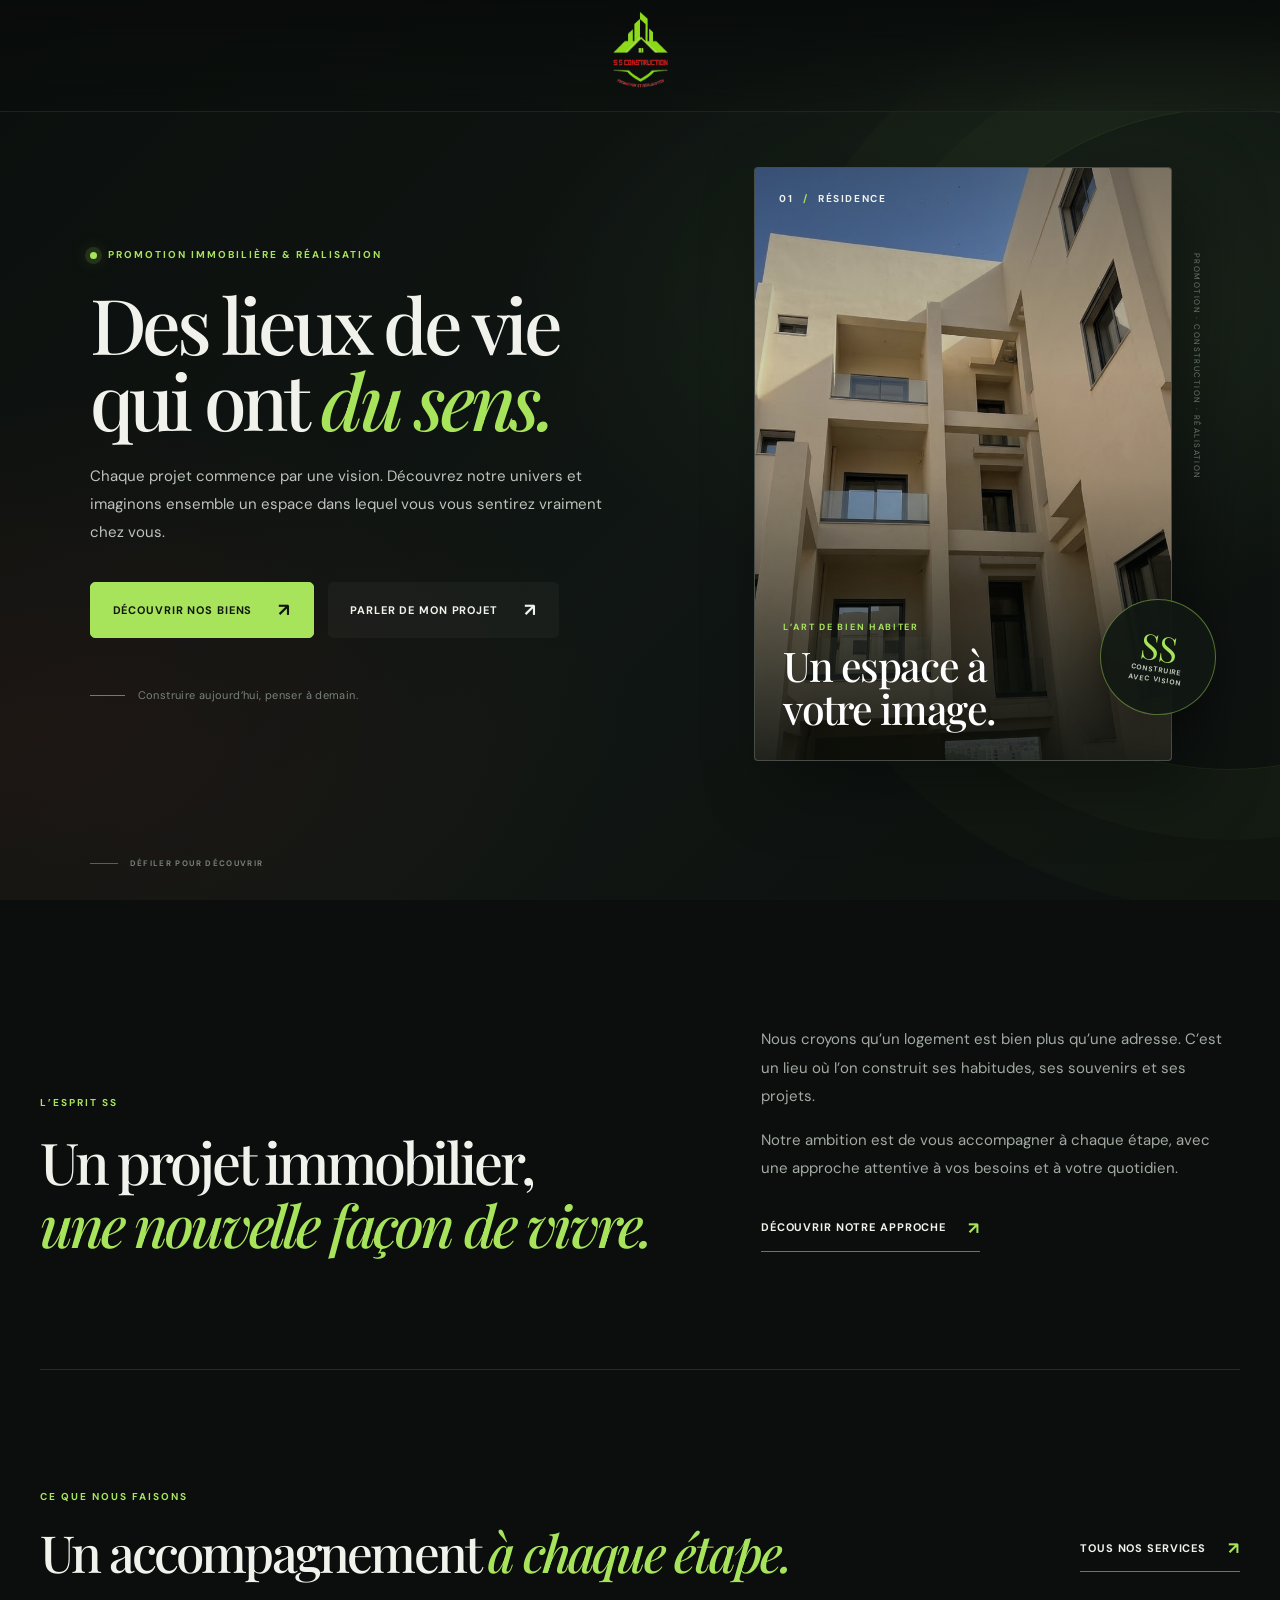
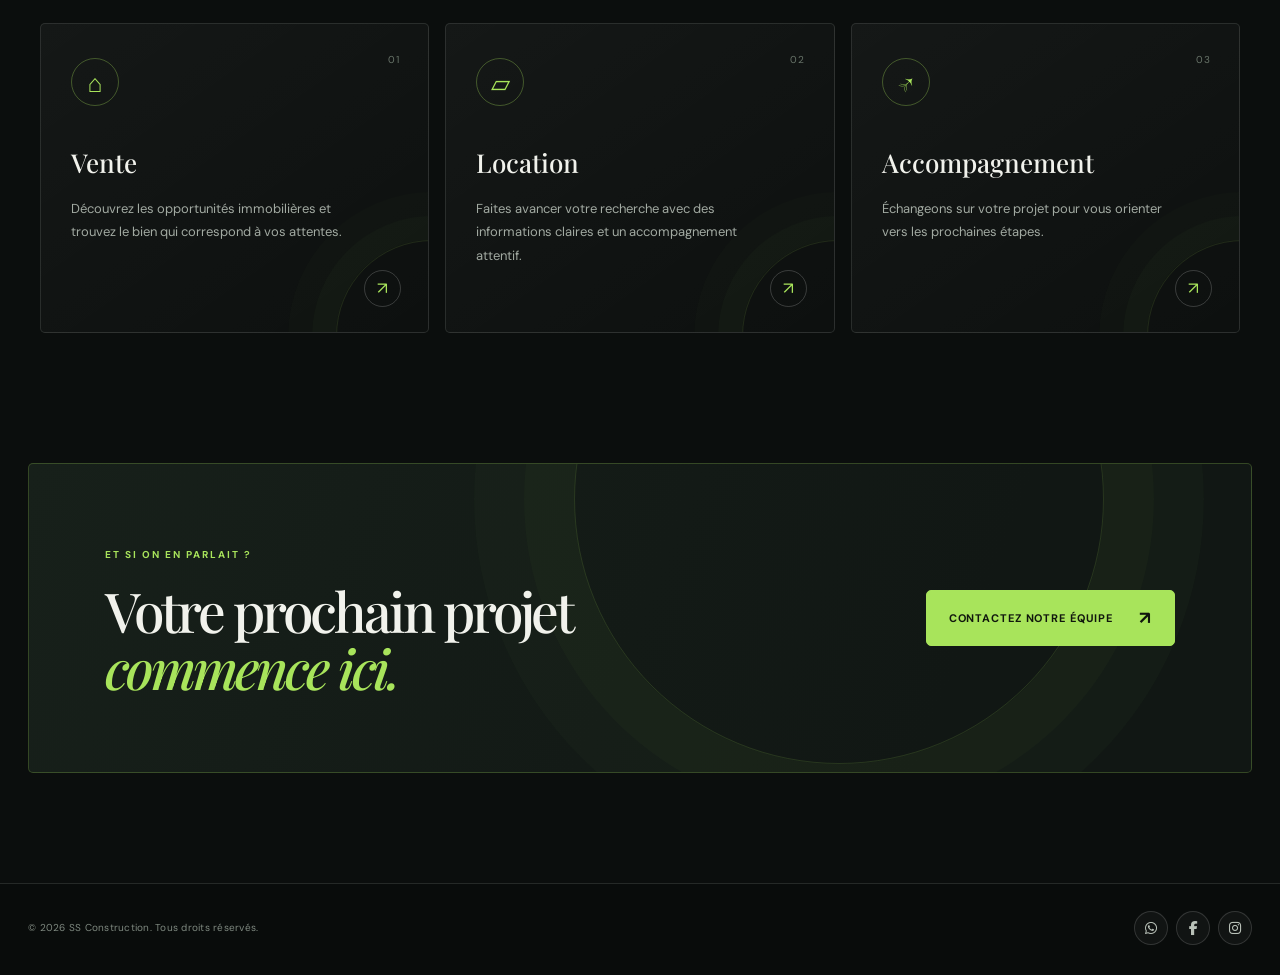
<file: index.html>
<!DOCTYPE html>
<html lang="fr">
<head>
    <meta charset="UTF-8">
    <meta name="viewport" content="width=device-width, initial-scale=1.0">
    <meta name="description" content="SS Construction — promotion immobilière et réalisation. Découvrez notre approche et parlons de votre projet immobilier.">
    <title>SS Construction | Promotion immobilière</title>
    <link rel="stylesheet" href="https://cdnjs.cloudflare.com/ajax/libs/font-awesome/6.5.2/css/all.min.css">
    <link rel="preconnect" href="https://fonts.googleapis.com">
    <link rel="preconnect" href="https://fonts.gstatic.com" crossorigin>
    <link href="https://fonts.googleapis.com/css2?family=DM+Sans:wght@400;500;600;700&family=Playfair+Display:ital,wght@0,500;0,600;0,700;1,500;1,600&display=swap" rel="stylesheet">
    <link rel="stylesheet" href="css/style.css">
    <link rel="stylesheet" href="css/modern.css">
</head>
<body class="home">
    <header class="site-header">
    <nav class="navbar" aria-label="Identité du site">
        <a class="logo" href="index.html" aria-label="Accueil - SS Construction">
            <img src="images/logo-crop.png" alt="SS Construction — Promotion et réalisation">
        </a>
    </nav>
</header>

    <main>
    <section class="hero" id="accueil">
        <div class="hero-content">
            <span class="eyebrow"><span class="eyebrow-dot"></span> PROMOTION IMMOBILIÈRE &amp; RÉALISATION</span>
            <h1>Des lieux de vie<br>qui ont <em>du sens.</em></h1>
            <p class="hero-lead">Chaque projet commence par une vision. Découvrez notre univers et imaginons ensemble un espace dans lequel vous vous sentirez vraiment chez vous.</p>
            <div class="hero-buttons">
                <a href="biens.html" class="hero-btn red-btn">Découvrir nos biens <span aria-hidden="true">↗</span></a>
                <button class="hero-btn contact-btn" type="button" data-open-contact>Parler de mon projet <span aria-hidden="true">↗</span></button>
            </div>
            <div class="hero-footnote">
                <span class="hero-footnote-line"></span>
                <span>Construire aujourd’hui, penser à demain.</span>
            </div>
        </div>

        <div class="hero-visual" aria-label="Aperçu d'une résidence">
            <div class="hero-image-wrap">
                <img src="images/photo1.jpg" alt="Vue d'une résidence contemporaine avec balcons et façades claires" fetchpriority="high">
                <div class="hero-image-shade"></div>
                <span class="hero-image-index">01 <i>/</i> RÉSIDENCE</span>
                <div class="hero-image-caption">
                    <span class="caption-kicker">L’ART DE BIEN HABITER</span>
                    <strong>Un espace à<br>votre image.</strong>
                </div>
            </div>
            <div class="hero-stamp" aria-hidden="true">
                <span>SS</span>
                <small>CONSTRUIRE<br>AVEC VISION</small>
            </div>
            <span class="hero-vertical-note">PROMOTION · CONSTRUCTION · RÉALISATION</span>
        </div>
        <a class="scroll-cue" href="#decouvrir" aria-label="Défiler vers la suite"><span></span> DÉFILER POUR DÉCOUVRIR</a>
    </section>

    <section class="presentation section-shell reveal" id="decouvrir">
        <div class="presentation-heading">
            <span class="eyebrow">L’ESPRIT SS</span>
            <h2>Un projet immobilier,<br><em>une nouvelle façon de vivre.</em></h2>
        </div>
        <div class="presentation-copy">
            <p>Nous croyons qu’un logement est bien plus qu’une adresse. C’est un lieu où l’on construit ses habitudes, ses souvenirs et ses projets.</p>
            <p>Notre ambition est de vous accompagner à chaque étape, avec une approche attentive à vos besoins et à votre quotidien.</p>
            <a href="services.html" class="text-link">Découvrir notre approche <span aria-hidden="true">↗</span></a>
        </div>
    </section>

    <section class="services section-shell reveal">
        <div class="section-heading">
            <div>
                <span class="eyebrow">CE QUE NOUS FAISONS</span>
                <h2>Un accompagnement <em>à chaque étape.</em></h2>
            </div>
            <a href="services.html" class="text-link">Tous nos services <span aria-hidden="true">↗</span></a>
        </div>
        <div class="services-container">
            <article class="service">
                <span class="service-number">01</span>
                <div class="service-icon" aria-hidden="true">⌂</div>
                <h3>Vente</h3>
                <p>Découvrez les opportunités immobilières et trouvez le bien qui correspond à vos attentes.</p>
                <a href="biens.html" aria-label="Découvrir nos biens">↗</a>
            </article>
            <article class="service">
                <span class="service-number">02</span>
                <div class="service-icon" aria-hidden="true">▱</div>
                <h3>Location</h3>
                <p>Faites avancer votre recherche avec des informations claires et un accompagnement attentif.</p>
                <a href="biens.html" aria-label="Consulter les biens">↗</a>
            </article>
            <article class="service">
                <span class="service-number">03</span>
                <div class="service-icon" aria-hidden="true">↗</div>
                <h3>Accompagnement</h3>
                <p>Échangeons sur votre projet pour vous orienter vers les prochaines étapes.</p>
                <button type="button" data-open-contact aria-label="Contacter notre équipe">↗</button>
            </article>
        </div>
    </section>

    <section class="closing-cta reveal">
        <div>
            <span class="eyebrow">ET SI ON EN PARLAIT ?</span>
            <h2>Votre prochain projet<br><em>commence ici.</em></h2>
        </div>
        <button type="button" class="hero-btn red-btn" data-open-contact>Contactez notre équipe <span aria-hidden="true">↗</span></button>
        <div class="closing-orbit" aria-hidden="true"></div>
    </section>
</main>

    <footer class="site-footer">
        <p>© 2026 SS Construction. Tous droits réservés.</p>
        <div class="footer-socials" aria-label="Réseaux sociaux">
            <a href="#" class="social-icon whatsapp" target="_blank" rel="noopener noreferrer" aria-label="WhatsApp" title="WhatsApp">
                <i class="fab fa-whatsapp" aria-hidden="true"></i>
            </a>
            <a href="#" class="social-icon facebook" target="_blank" rel="noopener noreferrer" aria-label="Facebook" title="Facebook">
                <i class="fab fa-facebook-f" aria-hidden="true"></i>
            </a>
            <a href="#" class="social-icon instagram" target="_blank" rel="noopener noreferrer" aria-label="Instagram" title="Instagram">
                <i class="fab fa-instagram" aria-hidden="true"></i>
            </a>
        </div>
    </footer>

    <!-- FENÊTRE DE CONTACT -->
<div class="contact-modal" id="contactModal" aria-hidden="true">
    <div class="contact-modal-backdrop" data-close-contact></div>

    <section class="contact-modal-dialog" role="dialog" aria-modal="true" aria-labelledby="contactModalTitle">
        <button type="button" class="contact-close" data-close-contact aria-label="Fermer la fenêtre">&times;</button>

     <div class="contact-modal-header">

    <div class="contact-modal-logo">
        <img src="images/logo-crop.png" alt="Logo SS Construction">
    </div>

    <div class="contact-modal-heading">

        <span>SS CONSTRUCTION · PROMOTION IMMOBILIÈRE</span>

        <h2 id="contactModalTitle">
            Votre projet immobilier commence ici.
        </h2>

        <p>
            Vous recherchez un bien immobilier ?
            Notre équipe est à votre écoute pour vous accompagner
            et répondre à toutes vos questions.
        </p>

    </div>

</div>

        <div class="contact-modal-divider"></div>

        <form id="contactRequestForm" class="contact-request-form">
            <input type="hidden" name="_subject" value="Nouvelle demande depuis le site de l'agence immobilière">
            <input type="hidden" name="_template" value="table">
            <input type="hidden" name="_replyto" value="">
            <input type="hidden" name="_ts" id="contactFormTimestamp" value="">
            <div class="contact-honeypot" aria-hidden="true">
                <label for="contactWebsite">Ne pas remplir ce champ</label>
                <input type="text" id="contactWebsite" name="_honey" tabindex="-1" autocomplete="off">
            </div>
<div class="contact-form-title">

    <span>DEMANDE DE RENSEIGNEMENTS</span>

    <h3>Parlons de votre projet</h3>

    <p>
        Remplissez les informations ci-dessous
        et nous vous contacterons rapidement.
    </p>

</div>
            <div class="contact-fields-grid">
                <div class="contact-field">
                    <label for="clientName">PRÉNOM &amp; NOM <span>*</span></label>
                    <input type="text" id="clientName" name="nom" placeholder="Ex : Prénom Nom" autocomplete="name" required>
                </div>
                <div class="contact-field">
                    <label for="clientPhone">TÉLÉPHONE <span>*</span></label>
                    <input type="tel" id="clientPhone" name="telephone" placeholder="Ex : 0770 XX XX XX" autocomplete="tel" inputmode="tel" required>
                </div>
                <div class="contact-field">
                    <label for="clientEmail">EMAIL <span>*</span></label>
                    <input type="email" id="clientEmail" name="email" placeholder="Ex : email@example.com" autocomplete="email" required>
                </div>
                <div class="contact-field">
                    <label for="clientWilaya">WILAYA <span>*</span></label>
                    <select id="clientWilaya" name="wilaya" required>
                        <option value="" disabled selected>Sélectionnez votre wilaya</option>
                        <option>Adrar</option><option>Chlef</option><option>Laghouat</option><option>Oum El Bouaghi</option>
                        <option>Batna</option><option>Béjaïa</option><option>Biskra</option><option>Béchar</option>
                        <option>Blida</option><option>Bouira</option><option>Tamanrasset</option><option>Tébessa</option>
                        <option>Tlemcen</option><option>Tiaret</option><option>Tizi Ouzou</option><option>Alger</option>
                        <option>Djelfa</option><option>Jijel</option><option>Sétif</option><option>Saïda</option>
                        <option>Skikda</option><option>Sidi Bel Abbès</option><option>Annaba</option><option>Guelma</option>
                        <option>Constantine</option><option>Médéa</option><option>Mostaganem</option><option>M'Sila</option>
                        <option>Mascara</option><option>Ouargla</option><option>Oran</option><option>El Bayadh</option>
                        <option>Illizi</option><option>Bordj Bou Arréridj</option><option>Boumerdès</option><option>El Tarf</option>
                        <option>Tindouf</option><option>Tissemsilt</option><option>El Oued</option><option>Khenchela</option>
                        <option>Souk Ahras</option><option>Tipaza</option><option>Mila</option><option>Aïn Defla</option>
                        <option>Naâma</option><option>Aïn Témouchent</option><option>Ghardaïa</option><option>Relizane</option>
                        <option>Timimoun</option><option>Bordj Badji Mokhtar</option><option>Ouled Djellal</option><option>Béni Abbès</option>
                        <option>In Salah</option><option>In Guezzam</option><option>Touggourt</option><option>Djanet</option>
                        <option>El M'Ghair</option><option>El Meniaa</option>
                    </select>
                </div>
            </div>

            <div class="contact-form-section">
                <label class="contact-section-label">TYPOLOGIE SOUHAITÉE <span>*</span></label>
                <div class="contact-typology-options">
                    <label class="contact-option"><input type="radio" name="typologie" value="F2" required><span>F2</span></label>
                    <label class="contact-option"><input type="radio" name="typologie" value="F3"><span>F3</span></label>
                    <label class="contact-option"><input type="radio" name="typologie" value="F4"><span>F4</span></label>
                    <label class="contact-option"><input type="radio" name="typologie" value="F5"><span>F5</span></label>
                </div>
            </div>

            <div class="contact-field contact-message-field">
                <label for="clientMessage">MESSAGE (OPTIONNEL)</label>
                <textarea id="clientMessage" name="message" placeholder="Votre message..." rows="3"></textarea>
            </div>

            <label class="contact-check-row">
                <input type="checkbox" name="rappel" id="clientCallback" value="Oui">
                <span>Je souhaite être rappelé par un conseiller.</span>
            </label>

            <label class="contact-check-row contact-privacy-row">
                <input type="checkbox" name="consentement" value="Accepté" required>
                <span>J'accepte que mes données personnelles soient collectées et traitées uniquement pour le traitement de ma demande, conformément à la loi n° 18-07 relative à la protection des données personnelles.</span>
            </label>

            <p id="contactFormStatus" class="contact-form-status" role="status" aria-live="polite"></p>
            <button type="submit" class="contact-submit">ENVOYER MA DEMANDE</button>
        </form>
    </section>
</div>
    <script src="js/script.js"></script>
</body>
</html>
</file>
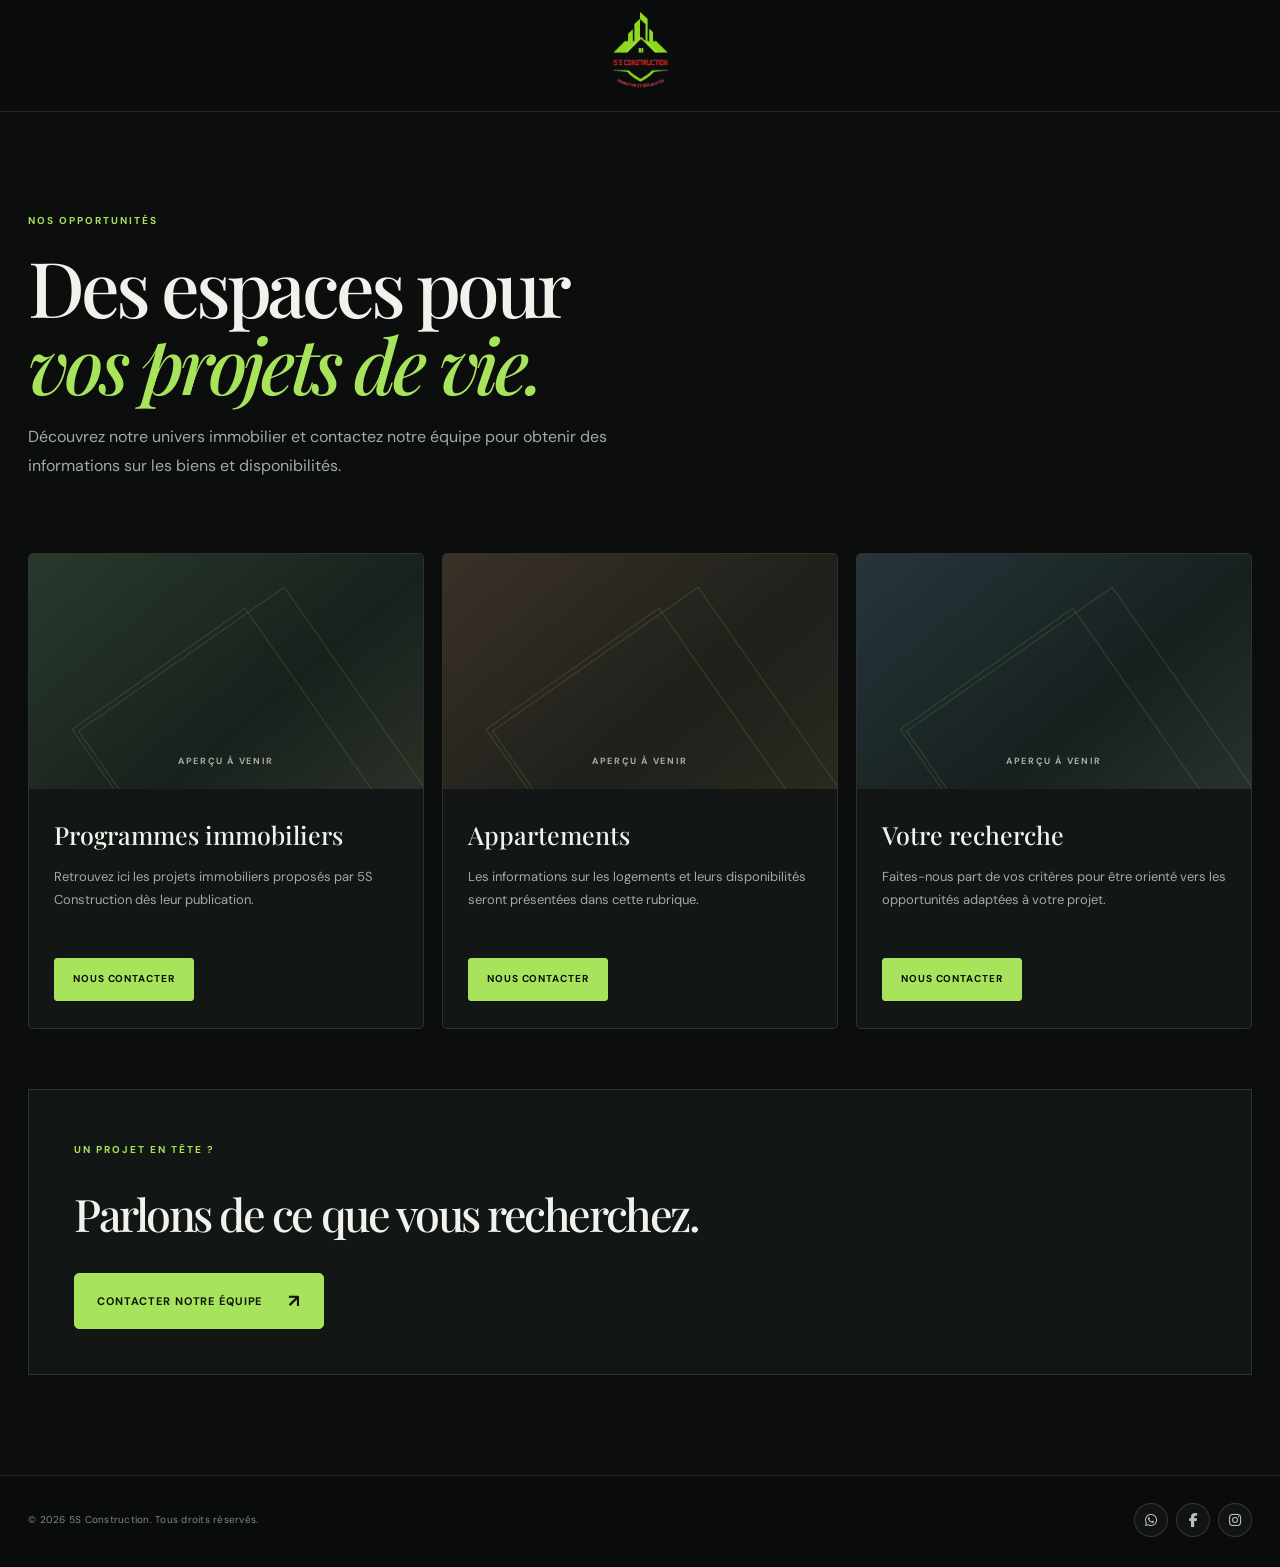
<file: biens.html>
<!DOCTYPE html>
<html lang="fr">

<head>
    <meta charset="UTF-8">
    <meta name="viewport" content="width=device-width, initial-scale=1.0">

    <title>Nos biens | 5S Construction</title>

    <link rel="stylesheet" href="https://cdnjs.cloudflare.com/ajax/libs/font-awesome/6.5.2/css/all.min.css">
    <link rel="preconnect" href="https://fonts.googleapis.com">
    <link rel="preconnect" href="https://fonts.gstatic.com" crossorigin>
    <link href="https://fonts.googleapis.com/css2?family=DM+Sans:wght@400;500;600;700&family=Playfair+Display:ital,wght@0,500;0,600;0,700;1,500;1,600&display=swap" rel="stylesheet">
    <link rel="stylesheet" href="css/style.css">
    <link rel="stylesheet" href="css/modern.css">
</head>

<body class="inner-page">

    <header class="site-header">
    <nav class="navbar" aria-label="Identité du site">
        <a class="logo" href="index.html" aria-label="Accueil - 5S Construction">
            <img src="images/logo-crop.png" alt="5S Construction — Promotion et réalisation">
        </a>
    </nav>
</header>


    <!-- CONTENU -->
    <main>

        <section class="page-title reveal">
            <span class="eyebrow">NOS OPPORTUNITÉS</span>
            <h1>Des espaces pour<br><em>vos projets de vie.</em></h1>
            <p>Découvrez notre univers immobilier et contactez notre équipe pour obtenir des informations sur les biens et disponibilités.</p>
        </section>


        <section class="properties">

            <div class="property-card">

                <div class="property-image property-image-one"><span>APERÇU À VENIR</span></div>

                <div class="property-content">

                    <h2>Programmes immobiliers</h2>

                    <p>
                        Retrouvez ici les projets immobiliers proposés par 5S Construction dès leur publication.
                    </p>

                    <a href="contact.html" class="btn">
                        Nous contacter
                    </a>

                </div>

            </div>


            <div class="property-card">

                <div class="property-image property-image-two"><span>APERÇU À VENIR</span></div>

                <div class="property-content">

                    <h2>Appartements</h2>

                    <p>
                        Les informations sur les logements et leurs disponibilités seront présentées dans cette rubrique.
                    </p>

                    <a href="contact.html" class="btn">
                        Nous contacter
                    </a>

                </div>

            </div>


            <div class="property-card">

                <div class="property-image property-image-three"><span>APERÇU À VENIR</span></div>

                <div class="property-content">

                    <h2>Votre recherche</h2>

                    <p>
                        Faites-nous part de vos critères pour être orienté vers les opportunités adaptées à votre projet.
                    </p>

                    <a href="contact.html" class="btn">
                        Nous contacter
                    </a>

                </div>

            </div>

        </section>
        <section class="properties-note reveal">
            <span class="eyebrow">UN PROJET EN TÊTE ?</span>
            <h2>Parlons de ce que vous recherchez.</h2>
            <a href="contact.html" class="hero-btn red-btn">Contacter notre équipe <span>↗</span></a>
        </section>

    </main>


    <footer class="site-footer">
        <p>© 2026 5S Construction. Tous droits réservés.</p>
        <div class="footer-socials" aria-label="Réseaux sociaux">
            <a href="#" class="social-icon whatsapp" target="_blank" rel="noopener noreferrer" aria-label="WhatsApp" title="WhatsApp">
                <i class="fab fa-whatsapp" aria-hidden="true"></i>
            </a>
            <a href="#" class="social-icon facebook" target="_blank" rel="noopener noreferrer" aria-label="Facebook" title="Facebook">
                <i class="fab fa-facebook-f" aria-hidden="true"></i>
            </a>
            <a href="#" class="social-icon instagram" target="_blank" rel="noopener noreferrer" aria-label="Instagram" title="Instagram">
                <i class="fab fa-instagram" aria-hidden="true"></i>
            </a>
        </div>
    </footer>


    <script src="js/script.js"></script>

</body>

</html>
</file>
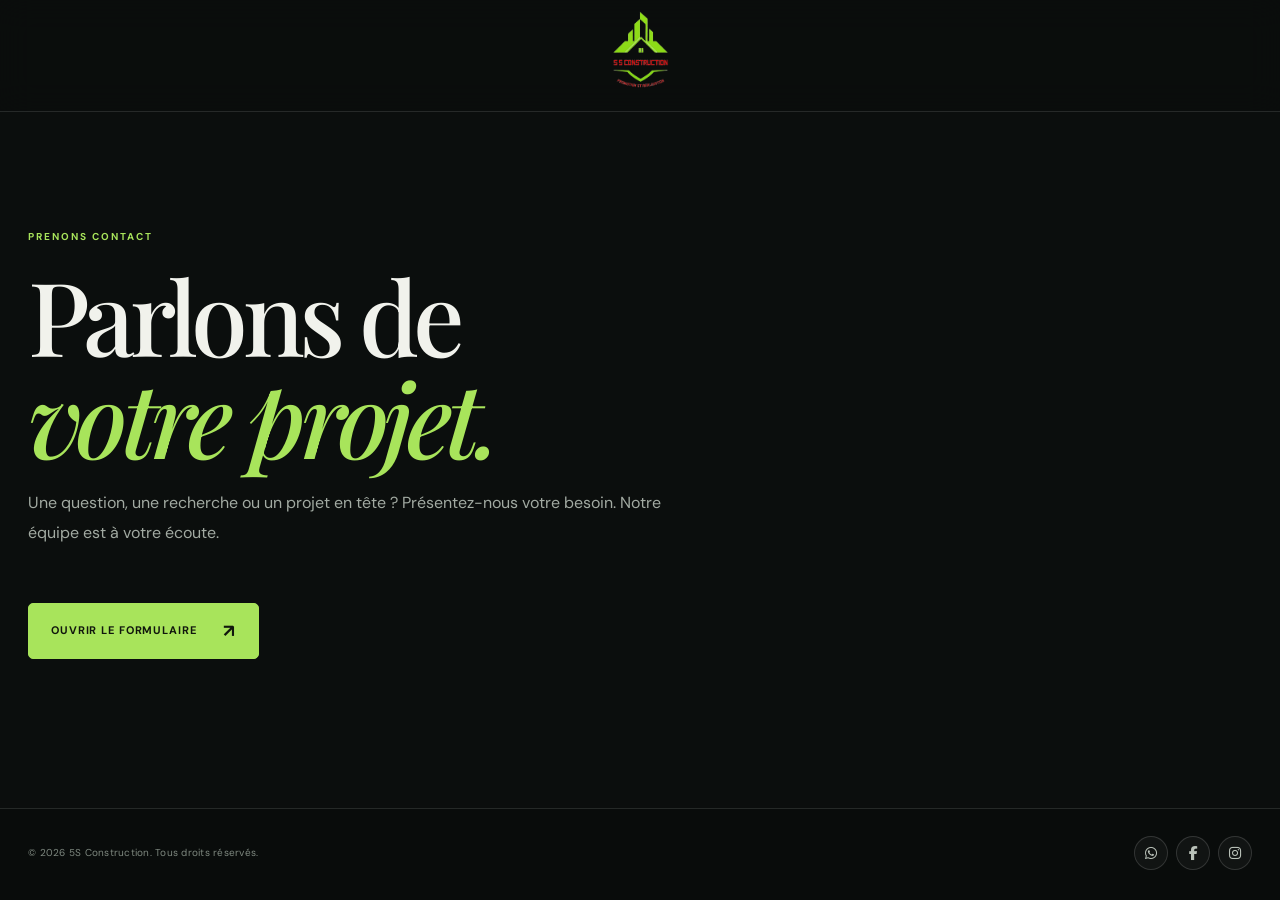
<file: contact.html>
<!DOCTYPE html>
<html lang="fr">
<head>
    <meta charset="UTF-8">
    <meta name="viewport" content="width=device-width, initial-scale=1.0">
    <title>Contact | 5S Construction</title>
    <link rel="stylesheet" href="https://cdnjs.cloudflare.com/ajax/libs/font-awesome/6.5.2/css/all.min.css">
    <link rel="preconnect" href="https://fonts.googleapis.com">
    <link rel="preconnect" href="https://fonts.gstatic.com" crossorigin>
    <link href="https://fonts.googleapis.com/css2?family=DM+Sans:wght@400;500;600;700&family=Playfair+Display:ital,wght@0,500;0,600;0,700;1,500;1,600&display=swap" rel="stylesheet">
    <link rel="stylesheet" href="css/style.css">
    <link rel="stylesheet" href="css/modern.css">
</head>
<body class="inner-page">
    <header class="site-header">
    <nav class="navbar" aria-label="Identité du site">
        <a class="logo" href="index.html" aria-label="Accueil - 5S Construction">
            <img src="images/logo-crop.png" alt="5S Construction — Promotion et réalisation">
        </a>
    </nav>
</header>
    <main class="contact-page-main">
        <section class="page-title contact-page-title reveal">
            <span class="eyebrow">PRENONS CONTACT</span>
            <h1>Parlons de<br><em>votre projet.</em></h1>
            <p>Une question, une recherche ou un projet en tête ? Présentez-nous votre besoin. Notre équipe est à votre écoute.</p>
            <button type="button" class="hero-btn red-btn contact-page-button" data-open-contact>Ouvrir le formulaire <span aria-hidden="true">↗</span></button>
        </section>
    </main>
    <footer class="site-footer">
        <p>© 2026 5S Construction. Tous droits réservés.</p>
        <div class="footer-socials" aria-label="Réseaux sociaux">
            <a href="#" class="social-icon whatsapp" target="_blank" rel="noopener noreferrer" aria-label="WhatsApp" title="WhatsApp">
                <i class="fab fa-whatsapp" aria-hidden="true"></i>
            </a>
            <a href="#" class="social-icon facebook" target="_blank" rel="noopener noreferrer" aria-label="Facebook" title="Facebook">
                <i class="fab fa-facebook-f" aria-hidden="true"></i>
            </a>
            <a href="#" class="social-icon instagram" target="_blank" rel="noopener noreferrer" aria-label="Instagram" title="Instagram">
                <i class="fab fa-instagram" aria-hidden="true"></i>
            </a>
        </div>
    </footer>
    <!-- FENÊTRE DE CONTACT -->
<div class="contact-modal" id="contactModal" aria-hidden="true">
    <div class="contact-modal-backdrop" data-close-contact></div>

    <section class="contact-modal-dialog" role="dialog" aria-modal="true" aria-labelledby="contactModalTitle">
        <button type="button" class="contact-close" data-close-contact aria-label="Fermer la fenêtre">&times;</button>

        <div class="contact-modal-header">
            <div class="contact-modal-logo">
                <img src="images/logo-crop.png" alt="Logo de l'agence immobilière">
            </div>
            <div class="contact-modal-heading">
                <span>AGENCE IMMOBILIÈRE</span>
                <h2 id="contactModalTitle">Contactez-nous</h2>
                <p>Laissez vos coordonnées et un conseiller de notre agence vous contactera rapidement pour vous renseigner sur nos biens et disponibilités.</p>
            </div>
        </div>

        <div class="contact-modal-divider"></div>

        <form id="contactRequestForm" class="contact-request-form">
            <input type="hidden" name="_subject" value="Nouvelle demande depuis le site de l'agence immobilière">
            <input type="hidden" name="_template" value="table">
            <input type="hidden" name="_replyto" value="">
            <input type="hidden" name="_ts" id="contactFormTimestamp" value="">
            <div class="contact-honeypot" aria-hidden="true">
                <label for="contactWebsite">Ne pas remplir ce champ</label>
                <input type="text" id="contactWebsite" name="_honey" tabindex="-1" autocomplete="off">
            </div>

            <div class="contact-fields-grid">
                <div class="contact-field">
                    <label for="clientName">PRÉNOM &amp; NOM <span>*</span></label>
                    <input type="text" id="clientName" name="nom" placeholder="Ex : Prénom Nom" autocomplete="name" required>
                </div>
                <div class="contact-field">
                    <label for="clientPhone">TÉLÉPHONE <span>*</span></label>
                    <input type="tel" id="clientPhone" name="telephone" placeholder="Ex : 0770 XX XX XX" autocomplete="tel" inputmode="tel" required>
                </div>
                <div class="contact-field">
                    <label for="clientEmail">EMAIL <span>*</span></label>
                    <input type="email" id="clientEmail" name="email" placeholder="Ex : email@example.com" autocomplete="email" required>
                </div>
                <div class="contact-field">
                    <label for="clientWilaya">WILAYA <span>*</span></label>
                    <select id="clientWilaya" name="wilaya" required>
                        <option value="" disabled selected>Sélectionnez votre wilaya</option>
                        <option>Adrar</option><option>Chlef</option><option>Laghouat</option><option>Oum El Bouaghi</option>
                        <option>Batna</option><option>Béjaïa</option><option>Biskra</option><option>Béchar</option>
                        <option>Blida</option><option>Bouira</option><option>Tamanrasset</option><option>Tébessa</option>
                        <option>Tlemcen</option><option>Tiaret</option><option>Tizi Ouzou</option><option>Alger</option>
                        <option>Djelfa</option><option>Jijel</option><option>Sétif</option><option>Saïda</option>
                        <option>Skikda</option><option>Sidi Bel Abbès</option><option>Annaba</option><option>Guelma</option>
                        <option>Constantine</option><option>Médéa</option><option>Mostaganem</option><option>M'Sila</option>
                        <option>Mascara</option><option>Ouargla</option><option>Oran</option><option>El Bayadh</option>
                        <option>Illizi</option><option>Bordj Bou Arréridj</option><option>Boumerdès</option><option>El Tarf</option>
                        <option>Tindouf</option><option>Tissemsilt</option><option>El Oued</option><option>Khenchela</option>
                        <option>Souk Ahras</option><option>Tipaza</option><option>Mila</option><option>Aïn Defla</option>
                        <option>Naâma</option><option>Aïn Témouchent</option><option>Ghardaïa</option><option>Relizane</option>
                        <option>Timimoun</option><option>Bordj Badji Mokhtar</option><option>Ouled Djellal</option><option>Béni Abbès</option>
                        <option>In Salah</option><option>In Guezzam</option><option>Touggourt</option><option>Djanet</option>
                        <option>El M'Ghair</option><option>El Meniaa</option>
                    </select>
                </div>
            </div>

            <div class="contact-form-section">
                <label class="contact-section-label">TYPOLOGIE SOUHAITÉE <span>*</span></label>
                <div class="contact-typology-options">
                    <label class="contact-option"><input type="radio" name="typologie" value="F2" required><span>F2</span></label>
                    <label class="contact-option"><input type="radio" name="typologie" value="F3"><span>F3</span></label>
                    <label class="contact-option"><input type="radio" name="typologie" value="F4"><span>F4</span></label>
                    <label class="contact-option"><input type="radio" name="typologie" value="F5"><span>F5</span></label>
                </div>
            </div>

            <div class="contact-field contact-message-field">
                <label for="clientMessage">MESSAGE (OPTIONNEL)</label>
                <textarea id="clientMessage" name="message" placeholder="Votre message..." rows="3"></textarea>
            </div>

            <label class="contact-check-row">
                <input type="checkbox" name="rappel" id="clientCallback" value="Oui">
                <span>Je souhaite être rappelé par un conseiller.</span>
            </label>

            <label class="contact-check-row contact-privacy-row">
                <input type="checkbox" name="consentement" value="Accepté" required>
                <span>J'accepte que mes données personnelles soient collectées et traitées uniquement pour le traitement de ma demande, conformément à la loi n° 18-07 relative à la protection des données personnelles.</span>
            </label>

            <p id="contactFormStatus" class="contact-form-status" role="status" aria-live="polite"></p>
            <button type="submit" class="contact-submit">ENVOYER MA DEMANDE</button>
        </form>
    </section>
</div>
    <script src="js/script.js"></script>
</body>
</html>
</file>
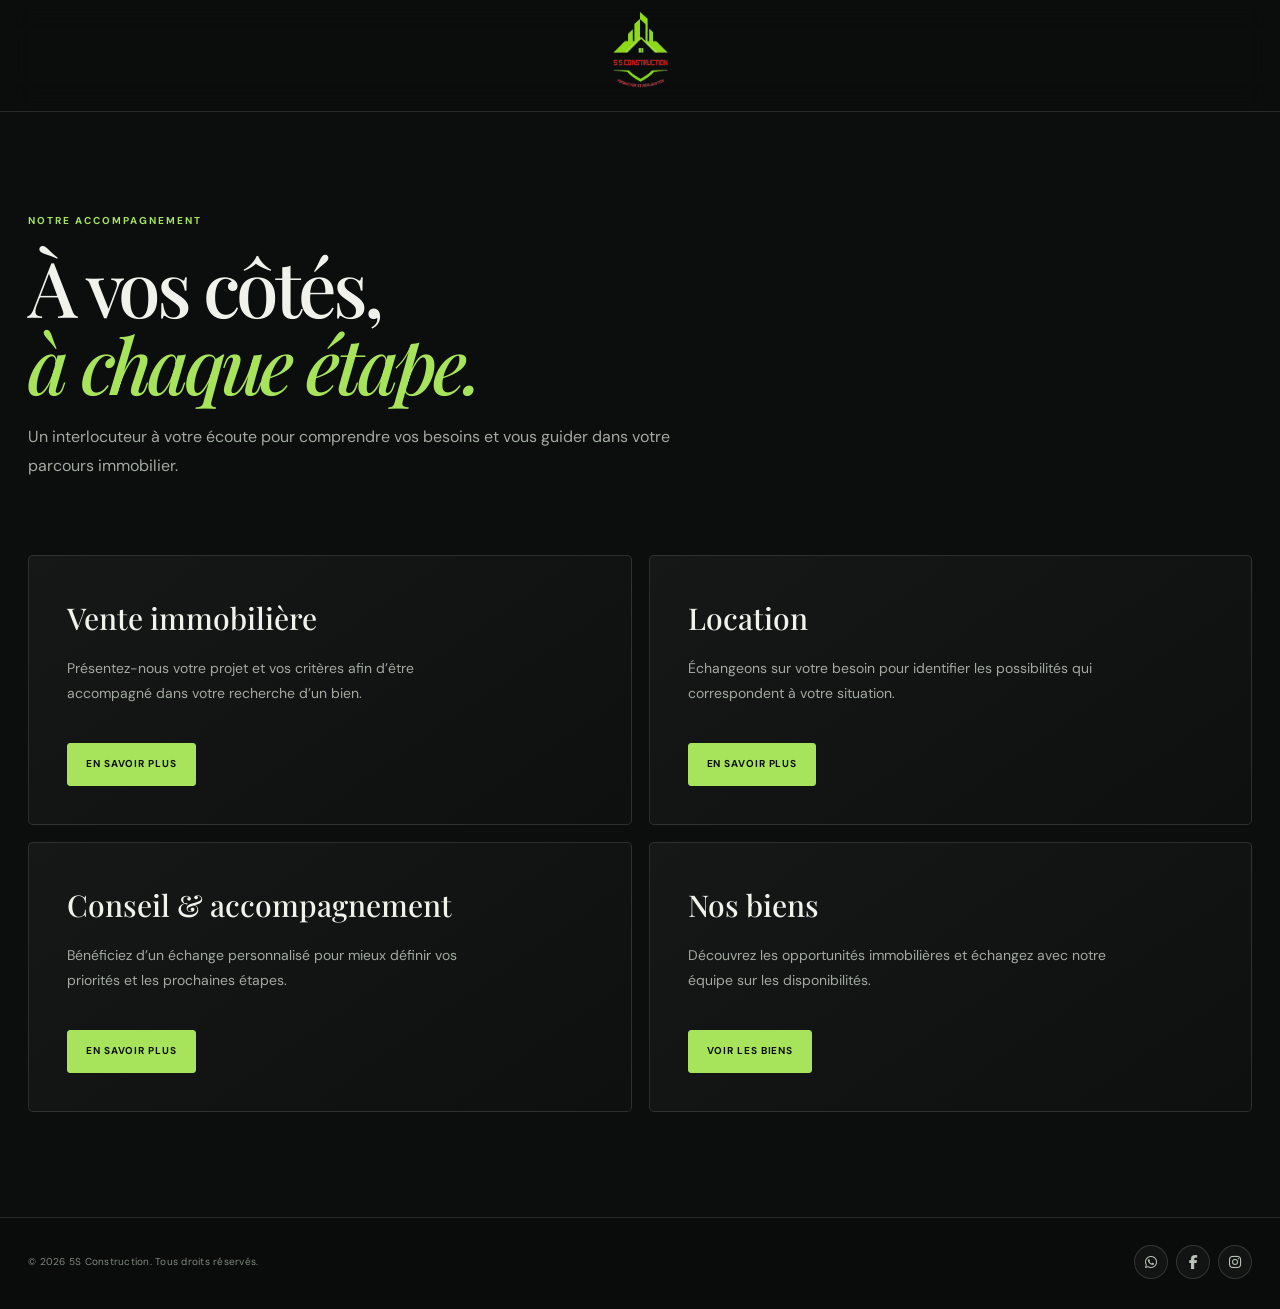
<file: services.html>
<!DOCTYPE html>
<html lang="fr">

<head>
    <meta charset="UTF-8">
    <meta name="viewport" content="width=device-width, initial-scale=1.0">

    <title>Nos services | 5S Construction</title>

    <link rel="stylesheet" href="https://cdnjs.cloudflare.com/ajax/libs/font-awesome/6.5.2/css/all.min.css">
    <link rel="preconnect" href="https://fonts.googleapis.com">
    <link rel="preconnect" href="https://fonts.gstatic.com" crossorigin>
    <link href="https://fonts.googleapis.com/css2?family=DM+Sans:wght@400;500;600;700&family=Playfair+Display:ital,wght@0,500;0,600;0,700;1,500;1,600&display=swap" rel="stylesheet">
    <link rel="stylesheet" href="css/style.css">
    <link rel="stylesheet" href="css/modern.css">
</head>

<body class="inner-page">

    <header class="site-header">
    <nav class="navbar" aria-label="Identité du site">
        <a class="logo" href="index.html" aria-label="Accueil - 5S Construction">
            <img src="images/logo-crop.png" alt="5S Construction — Promotion et réalisation">
        </a>
    </nav>
</header>


    <!-- TITRE -->
    <main>

        <section class="page-title reveal">
            <span class="eyebrow">NOTRE ACCOMPAGNEMENT</span>
            <h1>À vos côtés,<br><em>à chaque étape.</em></h1>
            <p>Un interlocuteur à votre écoute pour comprendre vos besoins et vous guider dans votre parcours immobilier.</p>
        </section>


        <!-- SERVICES -->
        <section class="services-page">

            <!-- SERVICE 1 -->
            <div class="service-card">

                <h2>Vente immobilière</h2>

                <p>
                    Présentez-nous votre projet et vos critères afin d’être accompagné dans votre recherche d’un bien.
                </p>

                <a href="contact.html" class="btn">
                    En savoir plus
                </a>

            </div>


            <!-- SERVICE 2 -->
            <div class="service-card">

                <h2>Location</h2>

                <p>
                    Échangeons sur votre besoin pour identifier les possibilités qui correspondent à votre situation.
                </p>

                <a href="contact.html" class="btn">
                    En savoir plus
                </a>

            </div>


            <!-- SERVICE 3 -->
            <div class="service-card">

                <h2>Conseil &amp; accompagnement</h2>

                <p>
                    Bénéficiez d’un échange personnalisé pour mieux définir vos priorités et les prochaines étapes.
                </p>

                <a href="contact.html" class="btn">
                    En savoir plus
                </a>

            </div>


            <!-- BIENS -->
            <div class="service-card">

                <h2>Nos biens</h2>

                <p>Découvrez les opportunités immobilières et échangez avec notre équipe sur les disponibilités.</p>

                <a href="biens.html" class="btn">
                    Voir les biens
                </a>

            </div>

        </section>

    </main>


    <footer class="site-footer">
        <p>© 2026 5S Construction. Tous droits réservés.</p>
        <div class="footer-socials" aria-label="Réseaux sociaux">
            <a href="#" class="social-icon whatsapp" target="_blank" rel="noopener noreferrer" aria-label="WhatsApp" title="WhatsApp">
                <i class="fab fa-whatsapp" aria-hidden="true"></i>
            </a>
            <a href="#" class="social-icon facebook" target="_blank" rel="noopener noreferrer" aria-label="Facebook" title="Facebook">
                <i class="fab fa-facebook-f" aria-hidden="true"></i>
            </a>
            <a href="#" class="social-icon instagram" target="_blank" rel="noopener noreferrer" aria-label="Instagram" title="Instagram">
                <i class="fab fa-instagram" aria-hidden="true"></i>
            </a>
        </div>
    </footer>


    <script src="js/script.js"></script>

</body>

</html>
</file>
<file: css/style.css>
/* =========================
   GENERAL
========================= */

* {
    margin: 0;
    padding: 0;
    box-sizing: border-box;
}

body {
    font-family: Arial, sans-serif;
    background-color: #f5f5f5;
    color: #222;
}


/* =========================
   NAVBAR
========================= */

header {
    width: 100%;
    z-index: 10;
}

/* Header superposé uniquement sur l'accueil */
.home header {
    position: absolute;
    top: 0;
    left: 0;
}

.navbar {
    max-width: 1200px;
    margin: auto;
    padding: 20px;

    display: flex;
    justify-content: space-between;
    align-items: center;
}

.logo img {
    width: 120px;
    height: 120px;
    display: block;
}

.nav-links {
    list-style: none;

    display: flex;
    gap: 25px;
}

.nav-links a {
    text-decoration: none;
    color: #222;
}


/* =========================
   HERO
========================= */

.hero {
    height: 100vh;
    min-height: 600px;

    display: flex;
    justify-content: center;
    align-items: center;

    text-align: center;

    background-image: url("../images/photo1.jpg");
    background-size: cover;
    background-position: center;

    color: white;
}

.hero-content {
    max-width: 700px;
}

.hero h1 {
    font-size: 48px;
    margin-bottom: 20px;
}

.hero p {
    font-size: 20px;
    margin-bottom: 30px;
}


/* =========================
   BUTTON
========================= */

.btn {
    display: inline-block;

    padding: 12px 25px;

    background-color: rgb(252, 11, 11);
    color: white;

    text-decoration: none;

    border-radius: 5px;
}

.hero-buttons {
    display: flex;
    justify-content: center;
    align-items: center;
    gap: 15px;
    margin-top: 35px;
    flex-wrap: wrap;
}

.hero-btn {
    display: flex;
    align-items: center;
    justify-content: center;
    gap: 25px;

    min-width: 180px;
    padding: 18px 28px;

    background-color: rgb(249, 249, 249);
    color: #222;

    text-decoration: none;

    border-radius: 40px;

    font-weight: bold;
    text-transform: uppercase;

    transition: 0.3s;
}

.hero-btn span {
    font-size: 22px;
}

.hero-btn:hover {
    transform: translateY(-3px);
}
/* 
  nos bien
*/

.red-btn {
    background-color: rgb(250, 28, 28);
    color: white;
}


/* =========================
   SECTIONS
========================= */

.presentation,
.services,
.page-title,
.properties,
.contact {
    max-width: 1200px;
    margin: auto;
    padding: 70px 20px;
}

.presentation h2,
.services h2 {
    margin-bottom: 20px;
}


/* =========================
   SERVICES
========================= */

.services-container {
    display: flex;
    gap: 20px;
    margin-top: 30px;
}

.service {
    flex: 1;

    background-color: white;

    padding: 30px;

    border-radius: 8px;
}

.service h3 {
    margin-bottom: 15px;
}


/* =========================
   PROPERTIES
========================= */

.properties {
    display: grid;

    grid-template-columns: repeat(3, 1fr);

    gap: 25px;
}

.property-card {
    background-color: white;

    border-radius: 8px;

    overflow: hidden;
}

.property-image {
    height: 220px;

    background-color: #ccc;

    display: flex;
    justify-content: center;
    align-items: center;
}

.property-content {
    padding: 20px;
}

.property-content h2 {
    margin-bottom: 15px;
}

.property-content p {
    margin-bottom: 20px;
}


/* =========================
   CONTACT
========================= */

.contact {
    display: flex;
    justify-content: center;
}

form {
    width: 100%;
    max-width: 600px;

    background-color: white;

    padding: 30px;

    border-radius: 8px;
}

form label {
    display: block;

    margin-bottom: 8px;
}

form input,
form textarea {
    width: 100%;

    padding: 12px;

    margin-bottom: 20px;

    border: 1px solid #ccc;

    border-radius: 5px;
}

form textarea {
    height: 150px;

    resize: vertical;
}

form button {
    padding: 12px 25px;

    border: none;

    background-color: #222;

    color: white;

    border-radius: 5px;

    cursor: pointer;
}


/* =========================
   FOOTER
========================= */

footer {
    background-color: #222;

    color: white;

    text-align: center;

    padding: 25px;
}


/* =========================
   MOBILE
========================= */

@media (max-width: 768px) {

    .navbar {
        flex-direction: column;
        gap: 20px;
    }

    .nav-links {
        flex-direction: column;

        text-align: center;

        gap: 10px;
    }

    .hero h1 {
        font-size: 35px;
    }

    .services-container {
        flex-direction: column;
    }

    .properties {
        grid-template-columns: 1fr;
    }

    .services-page {
    grid-template-columns: 1fr;
}

.hero-buttons {
    flex-direction: column;
    width: 100%;
}

.hero-btn {
    width: 100%;
    max-width: 300px;
}

}
/* =========================
   SERVICES PAGE
========================= */

.services-page {
    max-width: 1200px;
    margin: auto;
    padding: 50px 20px 80px;

    display: grid;
    grid-template-columns: repeat(2, 1fr);
    gap: 25px;
}

.service-card {
    background-color: white;

    padding: 40px;

    border-radius: 10px;

    text-align: center;

    min-height: 250px;

    display: flex;
    flex-direction: column;
    justify-content: center;
    align-items: center;
}

.service-card h2 {
    margin-bottom: 15px;
}

.service-card p {
    margin-bottom: 25px;
}

/* CONTENEUR DU BOUTON CONTACT */
.contact-wrapper {
    position: relative;
    display: inline-block;
}

/* PETIT RECTANGLE DES RESEAUX */
.social-popup {
    position: absolute;
    top: calc(100% + 12px);
    left: 50%;
    transform: translateX(-50%) translateY(-10px);

    display: flex;
    align-items: center;
    gap: 12px;

    background: rgba(8, 25, 38, 0.95);
    border: 1px solid rgba(255, 255, 255, 0.15);
    border-radius: 14px;

    padding: 12px 15px;

    opacity: 0;
    visibility: hidden;
    pointer-events: none;

    transition: all 0.25s ease;
    z-index: 100;
}

/* PETIT TRIANGLE AU-DESSUS DU RECTANGLE */
.social-popup::before {
    content: "";
    position: absolute;
    top: -7px;
    left: 50%;
    transform: translateX(-50%) rotate(45deg);

    width: 13px;
    height: 13px;

    background: rgba(8, 25, 38, 0.95);
    border-left: 1px solid rgba(255, 255, 255, 0.15);
    border-top: 1px solid rgba(255, 255, 255, 0.15);
}

/* AFFICHAGE */
.social-popup.active {
    opacity: 1;
    visibility: visible;
    pointer-events: auto;
    transform: translateX(-50%) translateY(0);
}

/* ICONES */
.social-icon {
    width: 42px;
    height: 42px;

    display: flex;
    align-items: center;
    justify-content: center;

    border-radius: 50%;
    text-decoration: none;

    color: white;
    font-size: 19px;

    background: rgba(255, 255, 255, 0.10);

    transition: transform 0.2s ease, background 0.2s ease;
}

.social-icon:hover {
    transform: translateY(-3px);
}

/* WHATSAPP */
.social-icon.whatsapp:hover {
    background: #25D366;
}

/* FACEBOOK */
.social-icon.facebook:hover {
    background: #1877F2;
}

/* INSTAGRAM */
.social-icon.instagram:hover {
    background: #E4405F;
}

/* =====================================================
   MISES A JOUR : LOGO, FOOTER ET FENETRE DE CONTACT
===================================================== */

/* Le vrai logo avait une grande marge transparente : logo-crop.png est recadré. */
.logo {
    display: flex;
    align-items: center;
    flex-shrink: 0;
}

.logo img {
    width: 230px;
    height: auto;
    max-height: none;
    object-fit: contain;
    display: block;
}

.navbar {
    gap: 30px;
}

.nav-links a.active,
.nav-links a:hover {
    color: #ed1c2a;
}

.home .nav-links a {
    color: #fff;
    text-shadow: 0 1px 5px rgba(0, 0, 0, 0.55);
}

.home .nav-links a.active,
.home .nav-links a:hover {
    color: #ff454f;
}

.hero-buttons .contact-btn {
    border: 0;
    font-family: inherit;
    font-size: 14px;
    cursor: pointer;
}

/* FOOTER : réseaux sociaux sous le copyright */
.site-footer {
    background: #17191d;
    color: #fff;
    text-align: center;
    padding: 24px 20px 22px;
}

.site-footer p {
    margin: 0;
    color: #c6c6c9;
    font-size: 13px;
}

.footer-socials {
    display: flex;
    justify-content: center;
    align-items: center;
    gap: 12px;
    margin-top: 15px;
}

.footer-socials .social-icon {
    width: 39px;
    height: 39px;
    display: inline-flex;
    align-items: center;
    justify-content: center;
    border: 1px solid rgba(255, 255, 255, 0.24);
    border-radius: 50%;
    color: #fff;
    background: rgba(255, 255, 255, 0.07);
    font-size: 18px;
    text-decoration: none;
    transition: transform .2s ease, background .2s ease, border-color .2s ease;
}

.footer-socials .social-icon:hover {
    transform: translateY(-3px);
}

.footer-socials .whatsapp:hover { background: #25D366; border-color: #25D366; }
.footer-socials .facebook:hover { background: #1877F2; border-color: #1877F2; }
.footer-socials .instagram:hover { background: #E4405F; border-color: #E4405F; }

/* FENETRE MODALE CONTACT */
.contact-modal {
    display: none;
    position: fixed;
    inset: 0;
    z-index: 99999;
    align-items: center;
    justify-content: center;
    padding: 20px;
}

.contact-modal.is-open {
    display: flex;
}

.contact-modal-backdrop {
    position: absolute;
    inset: 0;
    background: rgba(0, 0, 0, .88);
    backdrop-filter: blur(5px);
}

.contact-modal-dialog {
    position: relative;
    z-index: 1;
    width: min(950px, 100%);
    max-height: calc(100vh - 40px);
    overflow-y: auto;
    padding: 28px 30px 25px;
    color: #f5f5f6;
    background: linear-gradient(145deg, #111214, #08090b);
    border: 1px solid #303034;
    box-shadow: 0 24px 80px rgba(0, 0, 0, .55);
}

.contact-close {
    position: absolute;
    top: 14px;
    right: 14px;
    width: 39px;
    height: 39px;
    padding: 0;
    border: 1px solid #45454a;
    border-radius: 50%;
    color: #fff;
    background: #191a1e;
    font-size: 27px;
    line-height: 1;
    cursor: pointer;
    transition: background .2s ease, border-color .2s ease;
}

.contact-close:hover {
    background: #ed1c2a;
    border-color: #ed1c2a;
}

.contact-modal-header {
    display: grid;
    grid-template-columns: 135px minmax(0, 1fr);
    align-items: center;
    gap: 25px;
    padding: 0 48px 24px 0;
}

.contact-modal-logo img {
    display: block;
    width: 130px;
    height: auto;
    object-fit: contain;
}

.contact-modal-heading > span {
    display: block;
    margin-bottom: 7px;
    color: #9b9ba1;
    font-size: 10px;
    font-weight: 700;
    letter-spacing: 1.8px;
}

.contact-modal-heading h2 {
    margin: 0 0 7px;
    color: #fff;
    font-family: Georgia, 'Times New Roman', serif;
    font-size: clamp(32px, 4.5vw, 43px);
    font-weight: 400;
    line-height: 1.1;
}

.contact-modal-heading p {
    max-width: 620px;
    margin: 0;
    color: #aaaab0;
    font-size: 13px;
    line-height: 1.55;
}

.contact-modal-divider {
    height: 1px;
    margin-bottom: 24px;
    background: #2a2a2f;
}

/* Neutralise les règles génériques "form" de l'ancien site dans le popup. */
.contact-modal .contact-request-form {
    width: 100%;
    max-width: none;
    margin: 0;
    padding: 0;
    border: 0;
    border-radius: 0;
    background: transparent;
    color: inherit;
}

.contact-fields-grid {
    display: grid;
    grid-template-columns: repeat(2, minmax(0, 1fr));
    gap: 19px 17px;
}

.contact-modal .contact-field {
    display: flex;
    min-width: 0;
    flex-direction: column;
    gap: 8px;
}

.contact-modal .contact-field > label,
.contact-section-label {
    display: block;
    margin: 0;
    color: #c2c2c6;
    font-size: 11px;
    font-weight: 700;
    line-height: 1.3;
}

.contact-modal .contact-field > label span,
.contact-section-label span {
    color: #ed1c2a;
}

.contact-modal .contact-field input,
.contact-modal .contact-field select,
.contact-modal .contact-field textarea {
    display: block;
    width: 100%;
    min-width: 0;
    margin: 0;
    padding: 13px 14px;
    border: 1px solid #3b3b41;
    border-radius: 0;
    outline: none;
    color: #f5f5f6;
    background: #191a1e;
    box-shadow: none;
    font: inherit;
    font-size: 13px;
    transition: border-color .2s ease;
}

.contact-modal .contact-field input,
.contact-modal .contact-field select {
    height: 48px;
}

.contact-modal .contact-field textarea {
    min-height: 83px;
    resize: vertical;
}

.contact-modal .contact-field input::placeholder,
.contact-modal .contact-field textarea::placeholder {
    color: #77777e;
}

.contact-modal .contact-field input:focus,
.contact-modal .contact-field select:focus,
.contact-modal .contact-field textarea:focus {
    border-color: #ed1c2a;
}

.contact-modal .contact-field select {
    cursor: pointer;
}

.contact-modal .contact-field select option {
    color: #fff;
    background: #191a1e;
}

.contact-form-section {
    margin-top: 20px;
}

.contact-typology-options {
    display: grid;
    grid-template-columns: repeat(4, minmax(0, 1fr));
    gap: 10px;
    margin-top: 9px;
}

.contact-option {
    position: relative;
    display: block;
    margin: 0;
    cursor: pointer;
}

.contact-option input {
    position: absolute;
    width: 1px;
    height: 1px;
    opacity: 0;
}

.contact-option span {
    display: flex;
    min-height: 44px;
    align-items: center;
    justify-content: center;
    border: 1px solid #3b3b41;
    color: #b4b4b9;
    background: #17181b;
    font-size: 12px;
    font-weight: 700;
    transition: background .2s ease, border-color .2s ease, color .2s ease;
}

.contact-option:hover span {
    border-color: #ed1c2a;
}

.contact-option input:checked + span {
    border-color: #ed1c2a;
    color: #fff;
    background: #ed1c2a;
}

.contact-option input:focus-visible + span {
    outline: 2px solid #fff;
    outline-offset: 2px;
}

.contact-modal .contact-message-field {
    margin-top: 20px;
}

.contact-check-row {
    display: flex;
    align-items: flex-start;
    gap: 11px;
    margin: 17px 0 0;
    color: #b5b5bb;
    font-size: 11px;
    font-weight: 400;
    line-height: 1.55;
    cursor: pointer;
}

.contact-modal .contact-check-row input {
    flex: 0 0 auto;
    width: 14px;
    height: 14px;
    margin: 2px 0 0;
    padding: 0;
    accent-color: #ed1c2a;
}

.contact-privacy-row {
    margin-top: 17px;
}

.contact-form-status {
    min-height: 0;
    margin: 0;
    font-size: 12px;
    line-height: 1.5;
}

.contact-form-status:not(:empty) {
    margin-top: 14px;
}

.contact-form-status.is-success { color: #6ed58b; }
.contact-form-status.is-error { color: #ff6972; }

.contact-modal .contact-submit {
    display: block;
    width: 100%;
    min-height: 52px;
    margin: 17px 0 0;
    padding: 15px 18px;
    border: 0;
    border-radius: 0;
    color: #fff;
    background: #ed1c2a;
    font-family: inherit;
    font-size: 12px;
    font-weight: 800;
    letter-spacing: .5px;
    cursor: pointer;
    transition: background .2s ease, opacity .2s ease;
}

.contact-modal .contact-submit:hover { background: #c90e1a; }
.contact-modal .contact-submit:disabled { opacity: .65; cursor: wait; }

.contact-honeypot {
    position: absolute !important;
    left: -10000px !important;
    width: 1px !important;
    height: 1px !important;
    overflow: hidden !important;
}

body.contact-modal-open {
    overflow: hidden;
}

.contact-page-main {
    min-height: 55vh;
}

.contact-page-button {
    margin-top: 25px;
    border: 0;
    cursor: pointer;
    font-family: inherit;
}

@media (max-width: 768px) {
    .navbar {
        flex-direction: row;
        justify-content: space-between;
        gap: 15px;
    }

    .logo img {
        width: 165px;
    }

    .nav-links {
        flex-direction: row;
        flex-wrap: wrap;
        justify-content: flex-end;
        gap: 12px;
    }

    .nav-links a {
        font-size: 13px;
    }
}

@media (max-width: 600px) {
    .contact-modal {
        padding: 8px;
    }

    .contact-modal-dialog {
        max-height: calc(100vh - 16px);
        padding: 21px 16px 18px;
    }

    .contact-modal-header {
        grid-template-columns: 1fr;
        gap: 13px;
        padding: 0 42px 18px 0;
    }

    .contact-modal-logo img {
        width: 105px;
    }

    .contact-modal-heading h2 {
        font-size: 34px;
    }

    .contact-modal-heading p {
        font-size: 12px;
    }

    .contact-fields-grid {
        grid-template-columns: 1fr;
        gap: 15px;
    }

    .contact-typology-options {
        grid-template-columns: repeat(2, minmax(0, 1fr));
    }

    .contact-close {
        top: 9px;
        right: 9px;
    }

    .site-footer {
        padding-bottom: 20px;
    }
}

/* ==========================================
   NOUVEAU DESIGN CONTACT - AGENCE IMMOBILIERE
========================================== */

.contact-modal-backdrop {
    background: rgba(12, 20, 43, 0.72);
    backdrop-filter: blur(8px);
}

.contact-modal-dialog {
    display: grid;
    grid-template-columns: 285px minmax(0, 1fr);

    width: min(1050px, 100%);
    height: min(760px, calc(100vh - 48px));
    min-height: 560px;
    max-height: calc(100vh - 48px);

    padding: 0;
    overflow: hidden;

    border: 0;
    border-radius: 20px;

    background: #ffffff;
    color: #17243a;

    box-shadow: 0 30px 90px rgba(0, 0, 0, 0.3);
}

/* PANNEAU GAUCHE */

.contact-modal-header {
    grid-column: 1;
    grid-row: 1;

    display: flex;
    flex-direction: column;
    justify-content: flex-start;
    align-items: flex-start;
    gap: 38px;

    position: relative;
    overflow: hidden;

    padding: 48px 27px 35px;

    background: linear-gradient(
        155deg,
        #f1f8fe,
        #e1effb
    );

    border-right: 1px solid #d8e8f5;
}

.contact-modal-header::after {
    content: "";
    position: absolute;

    width: 210px;
    height: 210px;

    right: -115px;
    bottom: -100px;

    border: 25px solid rgba(8, 125, 189, 0.08);
    border-radius: 50%;

    pointer-events: none;
}

.contact-modal-logo img {
    width: 165px;
    height: auto;
    object-fit: contain;
}

.contact-modal-heading {
    position: relative;
    z-index: 1;
}

.contact-modal-heading > span {
    display: block;
    margin-bottom: 15px;

    color: #087dbd;

    font-size: 10px;
    font-weight: 800;
    letter-spacing: 1.5px;
}

.contact-modal-heading h2 {
    margin-bottom: 16px;

    color: #17145b;

    font-family: Arial, sans-serif;
    font-size: 31px;
    font-weight: 800;
    line-height: 1.2;
}

.contact-modal-heading p {
    color: #53657a;

    font-size: 13px;
    line-height: 1.8;
}

/* CACHER L'ANCIEN SEPARATEUR */

.contact-modal-divider {
    display: none;
}

/* PANNEAU DROIT : FORMULAIRE */

.contact-modal .contact-request-form {
    grid-column: 2;
    grid-row: 1;

    width: 100%;
    max-width: none;

    min-width: 0;
    min-height: 0;

    overflow-y: auto;

    margin: 0;
    padding: 38px 35px 30px;

    border: 0;
    border-radius: 0;

    background: #ffffff;
    color: #17243a;
}

/* TITRE DU FORMULAIRE */

.contact-form-title {
    margin-bottom: 25px;
    padding-bottom: 20px;

    border-bottom: 1px solid #e5edf4;
}

.contact-form-title > span {
    color: #087dbd;

    font-size: 10px;
    font-weight: 800;
    letter-spacing: 1.3px;
}

.contact-form-title h3 {
    margin: 8px 0;

    color: #17145b;
    font-size: 25px;
    font-weight: 800;
}

.contact-form-title p {
    color: #718096;
    font-size: 12px;
    line-height: 1.6;
}

/* CHAMPS */

.contact-fields-grid {
    gap: 20px 15px;
}

.contact-modal .contact-field > label,
.contact-section-label {
    color: #34445a;
    font-size: 11px;
    font-weight: 700;
}

.contact-modal .contact-field > label span,
.contact-section-label span {
    color: #087dbd;
}

.contact-modal .contact-field input,
.contact-modal .contact-field select,
.contact-modal .contact-field textarea {
    border: 1px solid #d9e4ed;
    border-radius: 8px;

    background: #f8fbfe;
    color: #17243a;

    transition:
        border-color 0.25s ease,
        box-shadow 0.25s ease,
        background 0.25s ease;
}

.contact-modal .contact-field input::placeholder,
.contact-modal .contact-field textarea::placeholder {
    color: #98a5b5;
}

.contact-modal .contact-field input:focus,
.contact-modal .contact-field select:focus,
.contact-modal .contact-field textarea:focus {
    border-color: #087dbd;

    background: #ffffff;

    box-shadow: 0 0 0 3px rgba(8, 125, 189, 0.12);
}

.contact-modal .contact-field select option {
    background: #ffffff;
    color: #17243a;
}

/* TYPOLOGIE F2 F3 F4 F5 */

.contact-option span {
    border: 1px solid #d9e4ed;
    border-radius: 8px;

    background: #f8fbfe;
    color: #53657a;

    transition:
        transform 0.25s ease,
        background 0.25s ease,
        color 0.25s ease,
        border-color 0.25s ease;
}

.contact-option:hover span {
    transform: translateY(-3px);
    border-color: #087dbd;
}

.contact-option input:checked + span {
    background: linear-gradient(135deg, #087dbd, #17145b);
    border-color: #087dbd;
    color: #ffffff;
}

/* CHECKBOXES */

.contact-check-row {
    color: #53657a;
}

.contact-modal .contact-check-row input {
    accent-color: #087dbd;
}

/* BOUTON ENVOYER */

.contact-modal .contact-submit {
    min-height: 52px;

    border: 0;
    border-radius: 9px;

    background: linear-gradient(
        110deg,
        #087dbd,
        #17145b
    );

    color: #ffffff;

    font-size: 12px;
    font-weight: 800;
    letter-spacing: 0.8px;

    box-shadow: 0 7px 18px rgba(8, 125, 189, 0.18);

    transition:
        transform 0.25s ease,
        box-shadow 0.25s ease,
        filter 0.25s ease;
}

.contact-modal .contact-submit:hover {
    background: linear-gradient(
        110deg,
        #0795df,
        #242080
    );

    transform: translateY(-3px);

    box-shadow: 0 12px 24px rgba(8, 125, 189, 0.28);
}

.contact-modal .contact-submit:active {
    transform: scale(0.98);
}

.contact-modal .contact-submit:disabled {
    opacity: 0.65;
}

/* BOUTON FERMER */

.contact-close {
    z-index: 5;

    border: 1px solid #dce7f0;
    background: #ffffff;
    color: #17145b;

    transition:
        transform 0.25s ease,
        background 0.25s ease,
        color 0.25s ease;
}

.contact-close:hover {
    background: #087dbd;
    color: #ffffff;
    border-color: #087dbd;

    transform: rotate(90deg);
}

/* MESSAGES */

.contact-form-status.is-success {
    color: #168653;
}

.contact-form-status.is-error {
    color: #d64050;
}

/* ==========================================
   ANIMATIONS
========================================== */

/* Fond */

.contact-modal.is-open .contact-modal-backdrop {
    animation: contactFadeIn 0.35s ease both;
}

/* Fenetre */

.contact-modal.is-open .contact-modal-dialog {
    animation: contactPopupIn 0.5s cubic-bezier(.2,.8,.2,1) both;
}

/* Panneau gauche */

.contact-modal.is-open .contact-modal-header {
    animation: contactSlideLeft 0.65s ease both;
}

/* Titre */

.contact-modal.is-open .contact-form-title {
    animation: contactSlideUp 0.5s ease 0.1s both;
}

/* Champs avec apparition progressive */

.contact-modal.is-open .contact-fields-grid .contact-field {
    animation: contactSlideUp 0.45s ease both;
}

.contact-fields-grid .contact-field:nth-child(1) {
    animation-delay: 0.12s;
}

.contact-fields-grid .contact-field:nth-child(2) {
    animation-delay: 0.18s;
}

.contact-fields-grid .contact-field:nth-child(3) {
    animation-delay: 0.24s;
}

.contact-fields-grid .contact-field:nth-child(4) {
    animation-delay: 0.30s;
}

/* Apparition du bas du formulaire */

.contact-modal.is-open .contact-form-section,
.contact-modal.is-open .contact-message-field,
.contact-modal.is-open .contact-check-row,
.contact-modal.is-open .contact-submit {
    animation: contactSlideUp 0.45s ease both;
}

.contact-modal.is-open .contact-form-section {
    animation-delay: 0.32s;
}

.contact-modal.is-open .contact-message-field {
    animation-delay: 0.38s;
}

.contact-modal.is-open .contact-check-row {
    animation-delay: 0.42s;
}

.contact-modal.is-open .contact-submit {
    animation-delay: 0.48s;
}

/* Mouvements */

@keyframes contactFadeIn {
    from { opacity: 0; }
    to { opacity: 1; }
}

@keyframes contactPopupIn {
    from {
        opacity: 0;
        transform: translateY(30px) scale(0.96);
    }

    to {
        opacity: 1;
        transform: translateY(0) scale(1);
    }
}

@keyframes contactSlideLeft {
    from {
        opacity: 0;
        transform: translateX(-25px);
    }

    to {
        opacity: 1;
        transform: translateX(0);
    }
}

@keyframes contactSlideUp {
    from {
        opacity: 0;
        transform: translateY(15px);
    }

    to {
        opacity: 1;
        transform: translateY(0);
    }
}

/* ==========================================
   RESPONSIVE TELEPHONE
========================================== */

@media (max-width: 700px) {

    .contact-modal {
        padding: 8px;
    }

    .contact-modal-dialog {
        display: block;

        width: 100%;
        height: auto;
        min-height: 0;

        max-height: calc(100vh - 16px);

        overflow-y: auto;

        border-radius: 15px;
    }

    .contact-modal-header {
        flex-direction: row;
        align-items: center;
        gap: 18px;

        padding: 25px 50px 22px 18px;

        border-right: 0;
        border-bottom: 1px solid #d8e8f5;
    }

    .contact-modal-logo img {
        width: 85px;
    }

    .contact-modal-heading > span {
        font-size: 9px;
    }

    .contact-modal-heading h2 {
        font-size: 22px;
    }

    .contact-modal-heading p {
        font-size: 11px;
    }

    .contact-modal .contact-request-form {
        padding: 22px 18px;
        overflow: visible;
    }

    .contact-form-title h3 {
        font-size: 21px;
    }

    .contact-fields-grid {
        grid-template-columns: 1fr;
        gap: 15px;
    }

    .contact-typology-options {
        grid-template-columns: repeat(2, 1fr);
    }

    .contact-close {
        top: 10px;
        right: 10px;
    }
}

/* Respecter les préférences de réduction des animations */

@media (prefers-reduced-motion: reduce) {

    .contact-modal *,
    .contact-modal *::before,
    .contact-modal *::after {
        animation-duration: 0.01ms !important;
        transition-duration: 0.01ms !important;
    }

}
</file>
<file: css/modern.css>
/* =========================================================
   5S CONSTRUCTION — MODERN DARK VISUAL SYSTEM
   Palette: graphite, warm white, signature green and red.
========================================================= */
:root {
    --ink: #0b0e0d;
    --surface: #121715;
    --surface-raised: #18201c;
    --surface-soft: #202923;
    --paper: #f1f2ec;
    --muted: #a2aaa2;
    --line: rgba(238, 243, 233, .12);
    --green: #a8e45b;
    --green-deep: #76b93a;
    --red: #e84642;
    --font-sans: "DM Sans", "Segoe UI", Arial, sans-serif;
    --font-display: "Playfair Display", Georgia, serif;
}

html { scroll-behavior: smooth; scroll-padding-top: 30px; }
body {
    min-width: 320px;
    background: var(--ink);
    color: var(--paper);
    font-family: var(--font-sans);
    line-height: 1.65;
    overflow-x: hidden;
}
body::selection { background: var(--green); color: var(--ink); }
a { color: inherit; }
button { font: inherit; }

/* Header: the logo is deliberately the only element in the top bar. */
.site-header {
    position: relative;
    z-index: 30;
    width: 100%;
    height: 112px;
    border-bottom: 1px solid var(--line);
    background: rgba(11, 14, 13, .78);
    backdrop-filter: blur(16px);
}
.home .site-header {
    position: absolute;
    inset: 0 0 auto;
    background: linear-gradient(180deg, rgba(8, 11, 10, .86), rgba(8, 11, 10, .16));
    border-bottom-color: rgba(255,255,255,.09);
}
.navbar {
    width: min(1360px, calc(100% - 48px));
    height: 100%;
    margin: 0 auto;
    padding: 8px 0;
    display: flex;
    align-items: center;
    justify-content: center;
}
.logo {
    display: inline-flex;
    align-items: center;
    justify-content: center;
    flex: 0 0 auto;
    transition: transform .35s ease, filter .35s ease;
}
.logo:hover { transform: translateY(-2px); filter: drop-shadow(0 7px 22px rgba(168,228,91,.16)); }
.logo img {
    display: block;
    width: 116px;
    height: 92px;
    max-height: 96px;
    object-fit: contain;
}

/* Home — editorial split hero with a portrait image frame. */
.home main { position: relative; }
.home .hero {
    position: relative;
    isolation: isolate;
    width: min(1500px, 100%);
    min-height: 790px;
    min-height: max(790px, 100svh);
    height: auto;
    margin: 0 auto;
    padding: 150px clamp(28px, 7vw, 112px) 105px;
    display: grid;
    grid-template-columns: minmax(0, 1.08fr) minmax(330px, .82fr);
    align-items: center;
    gap: clamp(42px, 7vw, 112px);
    color: var(--paper);
    text-align: left;
    background:
        radial-gradient(ellipse at 82% 34%, rgba(87, 122, 67, .18), transparent 36%),
        radial-gradient(ellipse at 3% 82%, rgba(108, 39, 37, .16), transparent 34%),
        linear-gradient(135deg, #0b0f0d 0%, #101613 56%, #0d110f 100%);
    overflow: hidden;
}
.home .hero::before {
    content: "";
    position: absolute;
    z-index: -1;
    width: 660px;
    height: 660px;
    right: -280px;
    top: 12%;
    border: 1px solid rgba(168,228,91,.10);
    border-radius: 50%;
    box-shadow: 0 0 0 70px rgba(168,228,91,.018), 0 0 0 140px rgba(168,228,91,.014);
}
.hero-content { max-width: 680px; position: relative; z-index: 2; }
.eyebrow {
    display: inline-flex;
    align-items: center;
    gap: 11px;
    margin-bottom: 23px;
    color: var(--green);
    font-size: 10px;
    font-weight: 700;
    line-height: 1.4;
    letter-spacing: .2em;
    text-transform: uppercase;
}
.eyebrow-dot {
    width: 7px;
    height: 7px;
    border-radius: 50%;
    background: var(--green);
    box-shadow: 0 0 0 5px rgba(168,228,91,.12), 0 0 18px rgba(168,228,91,.65);
}
.hero h1,
.page-title h1,
.presentation h2,
.services h2,
.closing-cta h2,
.properties-note h2 {
    margin: 0;
    color: var(--paper);
    font-family: var(--font-display);
    font-weight: 500;
    letter-spacing: -.055em;
}
.hero h1 {
    max-width: 750px;
    margin-bottom: 26px;
    font-size: clamp(3.35rem, 6vw, 6.35rem);
    line-height: .99;
}
.hero h1 em,
.page-title h1 em,
.presentation h2 em,
.services h2 em,
.closing-cta h2 em { color: var(--green); font-weight: 500; }
.hero .hero-lead {
    max-width: 520px;
    margin: 0;
    color: #bdc4bc;
    font-size: clamp(15px, 1.15vw, 17px);
    line-height: 1.85;
}
.hero-buttons {
    display: flex;
    justify-content: flex-start;
    align-items: center;
    gap: 14px;
    margin-top: 36px;
    flex-wrap: wrap;
}
.hero-btn {
    min-height: 56px;
    min-width: 205px;
    padding: 15px 22px;
    display: inline-flex;
    align-items: center;
    justify-content: space-between;
    gap: 26px;
    border: 1px solid rgba(245,248,241,.2);
    border-radius: 5px;
    background: rgba(255,255,255,.035);
    color: var(--paper);
    text-decoration: none;
    font-size: 11px;
    font-weight: 700;
    letter-spacing: .08em;
    text-transform: uppercase;
    cursor: pointer;
    transition: transform .28s ease, border-color .28s ease, background .28s ease, box-shadow .28s ease;
}
.hero-btn span { font-size: 18px; line-height: 1; transition: transform .28s ease; }
.hero-btn:hover { transform: translateY(-4px); border-color: var(--green); box-shadow: 0 12px 30px rgba(0,0,0,.2); }
.hero-btn:hover span { transform: translate(3px,-2px); }
.hero-btn.red-btn {
    border-color: var(--green);
    background: var(--green);
    color: #11170d;
}
.hero-btn.red-btn:hover { background: #baf276; border-color: #baf276; }
.hero-buttons .contact-btn { min-width: 220px; font-family: var(--font-sans); font-size: 11px; }
.hero-footnote {
    display: flex;
    align-items: center;
    gap: 13px;
    margin-top: 48px;
    color: #79837a;
    font-size: 11px;
    letter-spacing: .035em;
}
.hero-footnote-line { display: inline-block; width: 35px; height: 1px; background: var(--red); }

.hero-visual {
    position: relative;
    justify-self: end;
    width: min(100%, 470px);
    padding: 0 18px 18px 0;
    animation: visualReveal 1.05s .12s both cubic-bezier(.2,.7,.2,1);
}
.hero-image-wrap {
    position: relative;
    height: clamp(490px, 66vh, 690px);
    min-height: 490px;
    border: 1px solid rgba(231,239,224,.18);
    border-radius: 4px;
    overflow: hidden;
    background: #242b25;
    box-shadow: 22px 24px 70px rgba(0,0,0,.38);
}
.hero-image-wrap img {
    display: block;
    width: 100%;
    height: 100%;
    object-fit: cover;
    object-position: center 48%;
    filter: saturate(.78) contrast(1.04) brightness(.82);
    transition: transform 1.1s cubic-bezier(.2,.7,.2,1), filter .6s ease;
}
.hero-visual:hover .hero-image-wrap img { transform: scale(1.045); filter: saturate(.92) contrast(1.04) brightness(.9); }
.hero-image-shade { position: absolute; inset: 0; background: linear-gradient(180deg, rgba(8,13,10,.28), transparent 34%, rgba(8,13,10,.08) 52%, rgba(8,13,10,.82)); pointer-events: none; }
.hero-image-index {
    position: absolute;
    top: 23px;
    left: 24px;
    color: #f0f2eb;
    font-size: 10px;
    font-weight: 700;
    letter-spacing: .16em;
}
.hero-image-index i { margin: 0 6px; color: var(--green); font-style: normal; }
.hero-image-caption { position: absolute; left: 28px; right: 28px; bottom: 30px; display: flex; flex-direction: column; gap: 9px; }
.caption-kicker { color: var(--green); font-size: 9px; font-weight: 700; letter-spacing: .19em; }
.hero-image-caption strong { color: #fff; font-family: var(--font-display); font-size: clamp(2rem, 3.2vw, 3rem); font-weight: 500; line-height: 1.05; letter-spacing: -.035em; }
.hero-stamp {
    position: absolute;
    z-index: 2;
    right: -26px;
    bottom: 64px;
    width: 116px;
    height: 116px;
    display: flex;
    flex-direction: column;
    align-items: center;
    justify-content: center;
    gap: 1px;
    border: 1px solid rgba(168,228,91,.44);
    border-radius: 50%;
    background: rgba(17,24,19,.94);
    color: var(--green);
    box-shadow: 0 14px 35px rgba(0,0,0,.3);
    transform: rotate(8deg);
}
.hero-stamp span { font-family: var(--font-display); font-size: 35px; line-height: 1; }
.hero-stamp small { color: #c1cabb; font-size: 7px; font-weight: 700; letter-spacing: .13em; line-height: 1.5; text-align: center; }
.hero-vertical-note { position: absolute; right: -13px; top: 14%; color: #69746a; font-size: 8px; letter-spacing: .18em; writing-mode: vertical-rl; }
.scroll-cue {
    position: absolute;
    bottom: 30px;
    left: clamp(28px, 7vw, 112px);
    display: inline-flex;
    align-items: center;
    gap: 12px;
    color: #758076;
    font-size: 8px;
    font-weight: 700;
    letter-spacing: .17em;
    text-decoration: none;
}
.scroll-cue span { position: relative; width: 28px; height: 1px; background: #576256; overflow: hidden; }
.scroll-cue span::after { content: ""; position: absolute; inset: 0; background: var(--green); transform: translateX(-100%); animation: cueLine 2s ease-in-out infinite; }

/* Editorial content sections. */
.section-shell { width: min(1240px, calc(100% - 56px)); margin: 0 auto; }
.presentation {
    padding: 125px 0 112px;
    display: grid;
    grid-template-columns: 1.08fr .82fr;
    align-items: end;
    gap: 90px;
    border-bottom: 1px solid var(--line);
}
.presentation .eyebrow, .section-heading .eyebrow, .page-title .eyebrow, .closing-cta .eyebrow, .properties-note .eyebrow { margin-bottom: 20px; }
.presentation h2 { font-size: clamp(2.5rem, 4.5vw, 4.35rem); line-height: 1.1; }
.presentation-copy { max-width: 480px; padding-bottom: 5px; }
.presentation-copy p { margin: 0 0 15px; color: var(--muted); font-size: 15px; line-height: 1.9; }
.text-link {
    display: inline-flex;
    align-items: center;
    gap: 22px;
    margin-top: 16px;
    padding-bottom: 9px;
    border-bottom: 1px solid rgba(168,228,91,.55);
    color: var(--paper);
    font-size: 11px;
    font-weight: 700;
    letter-spacing: .08em;
    text-decoration: none;
    text-transform: uppercase;
    transition: color .25s ease, gap .25s ease;
}
.text-link span { color: var(--green); font-size: 17px; }
.text-link:hover { color: var(--green); gap: 29px; }
.services { padding: 112px 0 130px; }
.section-heading { display: flex; justify-content: space-between; align-items: end; gap: 30px; margin-bottom: 42px; }
.services h2 { font-size: clamp(2.4rem, 4vw, 3.9rem); line-height: 1.12; }
.section-heading > .text-link { margin-bottom: 9px; }
.services-container { display: grid; grid-template-columns: repeat(3, 1fr); gap: 16px; margin-top: 0; }
.service {
    position: relative;
    min-height: 310px;
    padding: 34px 30px 28px;
    display: flex;
    flex-direction: column;
    align-items: flex-start;
    border: 1px solid var(--line);
    border-radius: 5px;
    background: linear-gradient(145deg, rgba(255,255,255,.045), rgba(255,255,255,.012));
    overflow: hidden;
    transition: transform .35s ease, border-color .35s ease, background .35s ease;
}
.service::after { content: ""; position: absolute; width: 190px; height: 190px; right: -100px; bottom: -100px; border: 1px solid rgba(168,228,91,.12); border-radius: 50%; box-shadow: 0 0 0 24px rgba(168,228,91,.018), 0 0 0 48px rgba(168,228,91,.012); }
.service:hover { transform: translateY(-7px); border-color: rgba(168,228,91,.42); background: linear-gradient(145deg, rgba(168,228,91,.08), rgba(255,255,255,.015)); }
.service-number { position: absolute; top: 28px; right: 28px; color: #69756a; font-size: 10px; letter-spacing: .12em; }
.service-icon { width: 48px; height: 48px; margin-bottom: 36px; display: grid; place-items: center; border: 1px solid rgba(168,228,91,.32); border-radius: 50%; color: var(--green); font-family: var(--font-display); font-size: 25px; }
.service h3 { margin: 0 0 12px; color: var(--paper); font-family: var(--font-display); font-size: 26px; font-weight: 500; }
.service p { max-width: 290px; margin: 0; color: var(--muted); font-size: 13px; line-height: 1.8; }
.service > a, .service > button { position: absolute; z-index: 2; right: 27px; bottom: 25px; width: 37px; height: 37px; display: grid; place-items: center; border: 1px solid rgba(255,255,255,.18); border-radius: 50%; background: transparent; color: var(--green); font-size: 17px; text-decoration: none; cursor: pointer; transition: color .25s ease, background .25s ease, transform .25s ease; }
.service > a:hover, .service > button:hover { background: var(--green); color: var(--ink); transform: rotate(45deg); }
.closing-cta {
    position: relative;
    width: min(1240px, calc(100% - 56px));
    min-height: 310px;
    margin: 0 auto 110px;
    padding: 58px clamp(30px, 6vw, 76px);
    display: flex;
    align-items: center;
    justify-content: space-between;
    gap: 35px;
    border: 1px solid rgba(168,228,91,.23);
    border-radius: 5px;
    background: linear-gradient(112deg, #17201a 0%, #111714 75%);
    overflow: hidden;
}
.closing-cta > *:not(.closing-orbit) { position: relative; z-index: 1; }
.closing-cta h2 { font-size: clamp(2.6rem, 4.3vw, 4.2rem); line-height: 1.04; }
.closing-cta .hero-btn { flex: 0 0 auto; }
.closing-orbit { position: absolute; right: 12%; top: -230px; width: 530px; height: 530px; border: 1px solid rgba(168,228,91,.15); border-radius: 50%; box-shadow: 0 0 0 50px rgba(168,228,91,.025), 0 0 0 100px rgba(168,228,91,.018); }

/* Secondary pages. */
.inner-page { min-height: 100vh; display: flex; flex-direction: column; }
.inner-page main { flex: 1; }
.inner-page .page-title {
    width: min(1240px, calc(100% - 56px));
    max-width: 1240px;
    margin: 0 auto;
    padding: 94px 0 48px;
    text-align: left;
}
.page-title h1 { margin: 0 0 20px; font-size: clamp(3.3rem, 6vw, 5.8rem); line-height: 1; }
.page-title p { max-width: 660px; margin: 0; color: var(--muted); font-size: 16px; line-height: 1.85; }
.properties { width: min(1240px, calc(100% - 56px)); max-width: 1240px; padding: 24px 0 50px; display: grid; grid-template-columns: repeat(3, minmax(0,1fr)); gap: 18px; }
.property-card { border: 1px solid var(--line); border-radius: 5px; overflow: hidden; background: var(--surface); transition: transform .3s ease, border-color .3s ease; }
.property-card:hover { transform: translateY(-6px); border-color: rgba(168,228,91,.4); }
.property-image { position: relative; height: 235px; display: flex; align-items: end; padding: 20px; overflow: hidden; background: linear-gradient(140deg, #29392d, #18211c 62%, #293128); }
.property-image::before, .property-image::after { content: ""; position: absolute; border: 1px solid rgba(168,228,91,.16); transform: rotate(-35deg); }
.property-image::before { width: 250px; height: 350px; right: 15px; bottom: -190px; }
.property-image::after { width: 210px; height: 290px; right: 75px; bottom: -145px; }
.property-image-two { background: linear-gradient(140deg, #3a3128, #1f201b 62%, #2a2921); }
.property-image-three { background: linear-gradient(140deg, #27353a, #17201f 62%, #27312e); }
.property-image span { position: relative; z-index: 1; color: rgba(241,242,236,.67); font-size: 9px; font-weight: 700; letter-spacing: .18em; }
.property-content { padding: 25px 25px 27px; }
.property-content h2 { margin: 0 0 10px; color: var(--paper); font-family: var(--font-display); font-size: 25px; font-weight: 500; }
.property-content p { min-height: 74px; margin: 0 0 19px; color: var(--muted); font-size: 13px; line-height: 1.8; }
.btn { padding: 12px 18px; display: inline-flex; align-items: center; justify-content: center; border: 1px solid var(--green); border-radius: 3px; background: var(--green); color: var(--ink); font-size: 10px; font-weight: 700; letter-spacing: .09em; text-decoration: none; text-transform: uppercase; transition: transform .25s ease, background .25s ease; }
.btn:hover { transform: translateY(-3px); background: #baf276; }
.properties-note { width: min(1240px, calc(100% - 56px)); margin: 10px auto 100px; padding: 45px; border: 1px solid var(--line); background: var(--surface); }
.properties-note h2 { margin: 0 0 23px; font-size: clamp(2rem, 3.5vw, 3rem); }
.services-page { width: min(1240px, calc(100% - 56px)); max-width: 1240px; margin: 0 auto; padding: 26px 0 105px; display: grid; grid-template-columns: repeat(2,minmax(0,1fr)); gap: 17px; }
.service-card { position: relative; min-height: 270px; padding: 38px; display: flex; flex-direction: column; justify-content: center; align-items: flex-start; border: 1px solid var(--line); border-radius: 5px; background: linear-gradient(145deg, rgba(255,255,255,.045), rgba(255,255,255,.012)); text-align: left; transition: transform .3s ease, border-color .3s ease; }
.service-card:hover { transform: translateY(-5px); border-color: rgba(168,228,91,.4); }
.service-card h2 { margin: 0 0 13px; color: var(--paper); font-family: var(--font-display); font-size: 30px; font-weight: 500; }
.service-card p { max-width: 430px; margin: 0 0 22px; color: var(--muted); font-size: 14px; line-height: 1.8; }
.service-card .btn { margin-top: auto; }
.contact-page-main { display: flex; align-items: center; }
.contact-page-title { padding-top: 80px !important; padding-bottom: 120px !important; }
.contact-page-title h1 { font-size: clamp(4rem, 8vw, 7rem); }
.contact-page-title p { margin-bottom: 30px; }

/* Footer. */
.site-footer {
    position: relative;
    padding: 27px 28px 30px;
    display: flex;
    align-items: center;
    justify-content: space-between;
    gap: 20px;
    border-top: 1px solid var(--line);
    background: #090c0b;
    text-align: left;
}
.site-footer p { margin: 0; color: #7f8980; font-size: 10px; letter-spacing: .025em; }
.footer-socials { display: flex; align-items: center; justify-content: center; gap: 8px; margin: 0; }
.footer-socials .social-icon { width: 34px; height: 34px; border: 1px solid rgba(255,255,255,.14); border-radius: 50%; background: rgba(255,255,255,.035); color: #b9c1b8; font-size: 14px; }
.footer-socials .social-icon:hover { transform: translateY(-3px); }

/* Existing contact form: recolored to match the new site without changing its behavior. */
.contact-modal-backdrop { background: rgba(3,6,4,.9); backdrop-filter: blur(9px); }
.contact-modal-dialog { border: 1px solid rgba(168,228,91,.24); border-radius: 6px; background: #111714; color: var(--paper); box-shadow: 0 30px 100px rgba(0,0,0,.6); }
.contact-modal-header { background: linear-gradient(135deg, #1b261e, #121815); border-color: rgba(255,255,255,.1); }
.contact-modal-heading > span { color: var(--green); letter-spacing: .17em; }
.contact-modal-heading h2 { color: var(--paper); font-family: var(--font-display); font-weight: 500; }
.contact-modal-heading p { color: #aeb8ad; }
.contact-modal-divider { background: rgba(255,255,255,.1); }
.contact-modal .contact-request-form { background: #111714; }
.contact-modal .contact-field > label, .contact-modal .contact-section-label, .contact-modal .contact-check-row { color: #c9d0c7; }
.contact-modal .contact-field input, .contact-modal .contact-field select, .contact-modal .contact-field textarea { border: 1px solid rgba(255,255,255,.14); border-radius: 3px; background: #0b100d; color: var(--paper); }
.contact-modal .contact-field input::placeholder, .contact-modal .contact-field textarea::placeholder { color: #687269; }
.contact-modal .contact-field input:focus, .contact-modal .contact-field select:focus, .contact-modal .contact-field textarea:focus { border-color: var(--green); box-shadow: 0 0 0 3px rgba(168,228,91,.1); outline: 0; }
.contact-modal .contact-field select option { background: #111714; color: var(--paper); }
.contact-modal .contact-option span { border-color: rgba(255,255,255,.18); background: #0b100d; color: var(--paper); }
.contact-modal .contact-option input:checked + span { border-color: var(--green); background: rgba(168,228,91,.12); color: var(--green); }
.contact-modal .contact-submit { border-radius: 3px; background: var(--green); color: #11170d; font-weight: 800; letter-spacing: .1em; }
.contact-modal .contact-submit:hover { background: #baf276; }
.contact-close { color: var(--paper); }

/* Scroll reveal; JS adds .is-visible when a section enters the viewport. */
.reveal { opacity: 0; transform: translateY(24px); transition: opacity .75s ease, transform .75s cubic-bezier(.2,.7,.2,1); }
.reveal.is-visible { opacity: 1; transform: translateY(0); }
.home .hero-content { animation: contentReveal .85s .08s both cubic-bezier(.2,.7,.2,1); }
@keyframes contentReveal { from { opacity: 0; transform: translateY(24px); } to { opacity: 1; transform: translateY(0); } }
@keyframes visualReveal { from { opacity: 0; transform: translate(18px,20px) scale(.985); } to { opacity: 1; transform: translate(0,0) scale(1); } }
@keyframes cueLine { 0%, 100% { transform: translateX(-100%); } 55% { transform: translateX(100%); } }

/* Responsive layouts. */
@media (max-width: 1050px) {
    .home .hero { grid-template-columns: minmax(0,1fr) minmax(280px,.78fr); gap: 44px; padding-left: 5vw; padding-right: 5vw; }
    .hero h1 { font-size: clamp(3.2rem, 6vw, 5rem); }
    .hero-image-wrap { height: 590px; min-height: 0; }
    .hero-stamp { width: 96px; height: 96px; right: -18px; }
    .presentation { gap: 50px; }
}
@media (max-width: 760px) {
    .site-header { height: 94px; }
    .navbar { width: calc(100% - 32px); }
    .logo img { width: 100px; height: 80px; }
    .home .hero {
        min-height: auto;
        padding: 132px 24px 82px;
        grid-template-columns: 1fr;
        gap: 48px;
    }
    .hero h1 { font-size: clamp(3.15rem, 12vw, 5.1rem); }
    .hero-lead { max-width: 600px; font-size: 15px; }
    .hero-buttons { align-items: stretch; gap: 10px; margin-top: 27px; }
    .hero-btn { min-width: 0; flex: 1 1 220px; }
    .hero-footnote { margin-top: 30px; }
    .hero-visual { justify-self: center; width: min(82%, 430px); margin: 0 auto; }
    .hero-image-wrap { height: clamp(430px, 115vw, 590px); }
    .hero-stamp { right: -27px; bottom: 50px; }
    .hero-vertical-note { right: -18px; }
    .scroll-cue { bottom: 24px; left: 24px; }
    .section-shell { width: calc(100% - 48px); }
    .presentation { padding: 86px 0 78px; grid-template-columns: 1fr; gap: 26px; }
    .presentation h2 { font-size: clamp(2.45rem, 9vw, 3.6rem); }
    .presentation-copy { max-width: 620px; }
    .services { padding: 78px 0 88px; }
    .section-heading { align-items: flex-start; flex-direction: column; gap: 5px; margin-bottom: 28px; }
    .services h2 { font-size: clamp(2.35rem, 8.5vw, 3.3rem); }
    .services-container { grid-template-columns: 1fr; gap: 12px; }
    .service { min-height: 260px; }
    .closing-cta { width: calc(100% - 48px); margin-bottom: 72px; min-height: 0; padding: 38px 28px; align-items: flex-start; flex-direction: column; }
    .closing-cta h2 { font-size: clamp(2.7rem, 9vw, 3.8rem); }
    .closing-orbit { right: -230px; }
    .inner-page .page-title { width: calc(100% - 48px); padding: 70px 0 34px; }
    .page-title h1 { font-size: clamp(3.25rem, 11vw, 4.8rem); }
    .page-title p { font-size: 14px; }
    .properties { width: calc(100% - 48px); grid-template-columns: 1fr; gap: 14px; padding-top: 15px; }
    .property-image { height: 220px; }
    .property-content p { min-height: 0; }
    .properties-note { width: calc(100% - 48px); margin-bottom: 70px; padding: 30px 25px; }
    .services-page { width: calc(100% - 48px); grid-template-columns: 1fr; padding-bottom: 75px; }
    .service-card { min-height: 230px; padding: 30px; }
    .contact-page-title { padding-top: 75px !important; padding-bottom: 90px !important; }
    .site-footer { padding: 23px 24px; flex-direction: column; align-items: flex-start; }
}
@media (max-width: 430px) {
    .home .hero { padding-left: 20px; padding-right: 20px; }
    .hero h1 { font-size: 3rem; }
    .hero-buttons { flex-direction: column; }
    .hero-btn { width: 100%; flex-basis: auto; }
    .hero-visual { width: calc(100% - 16px); }
    .hero-image-wrap { height: 430px; }
    .hero-stamp { width: 84px; height: 84px; right: -17px; }
    .hero-stamp span { font-size: 28px; }
    .hero-stamp small { font-size: 6px; }
    .scroll-cue { font-size: 7px; }
}
@media (prefers-reduced-motion: reduce) {
    html { scroll-behavior: auto; }
    *, *::before, *::after { animation-duration: .01ms !important; animation-iteration-count: 1 !important; transition-duration: .01ms !important; }
    .reveal { opacity: 1; transform: none; }
}
</file>
